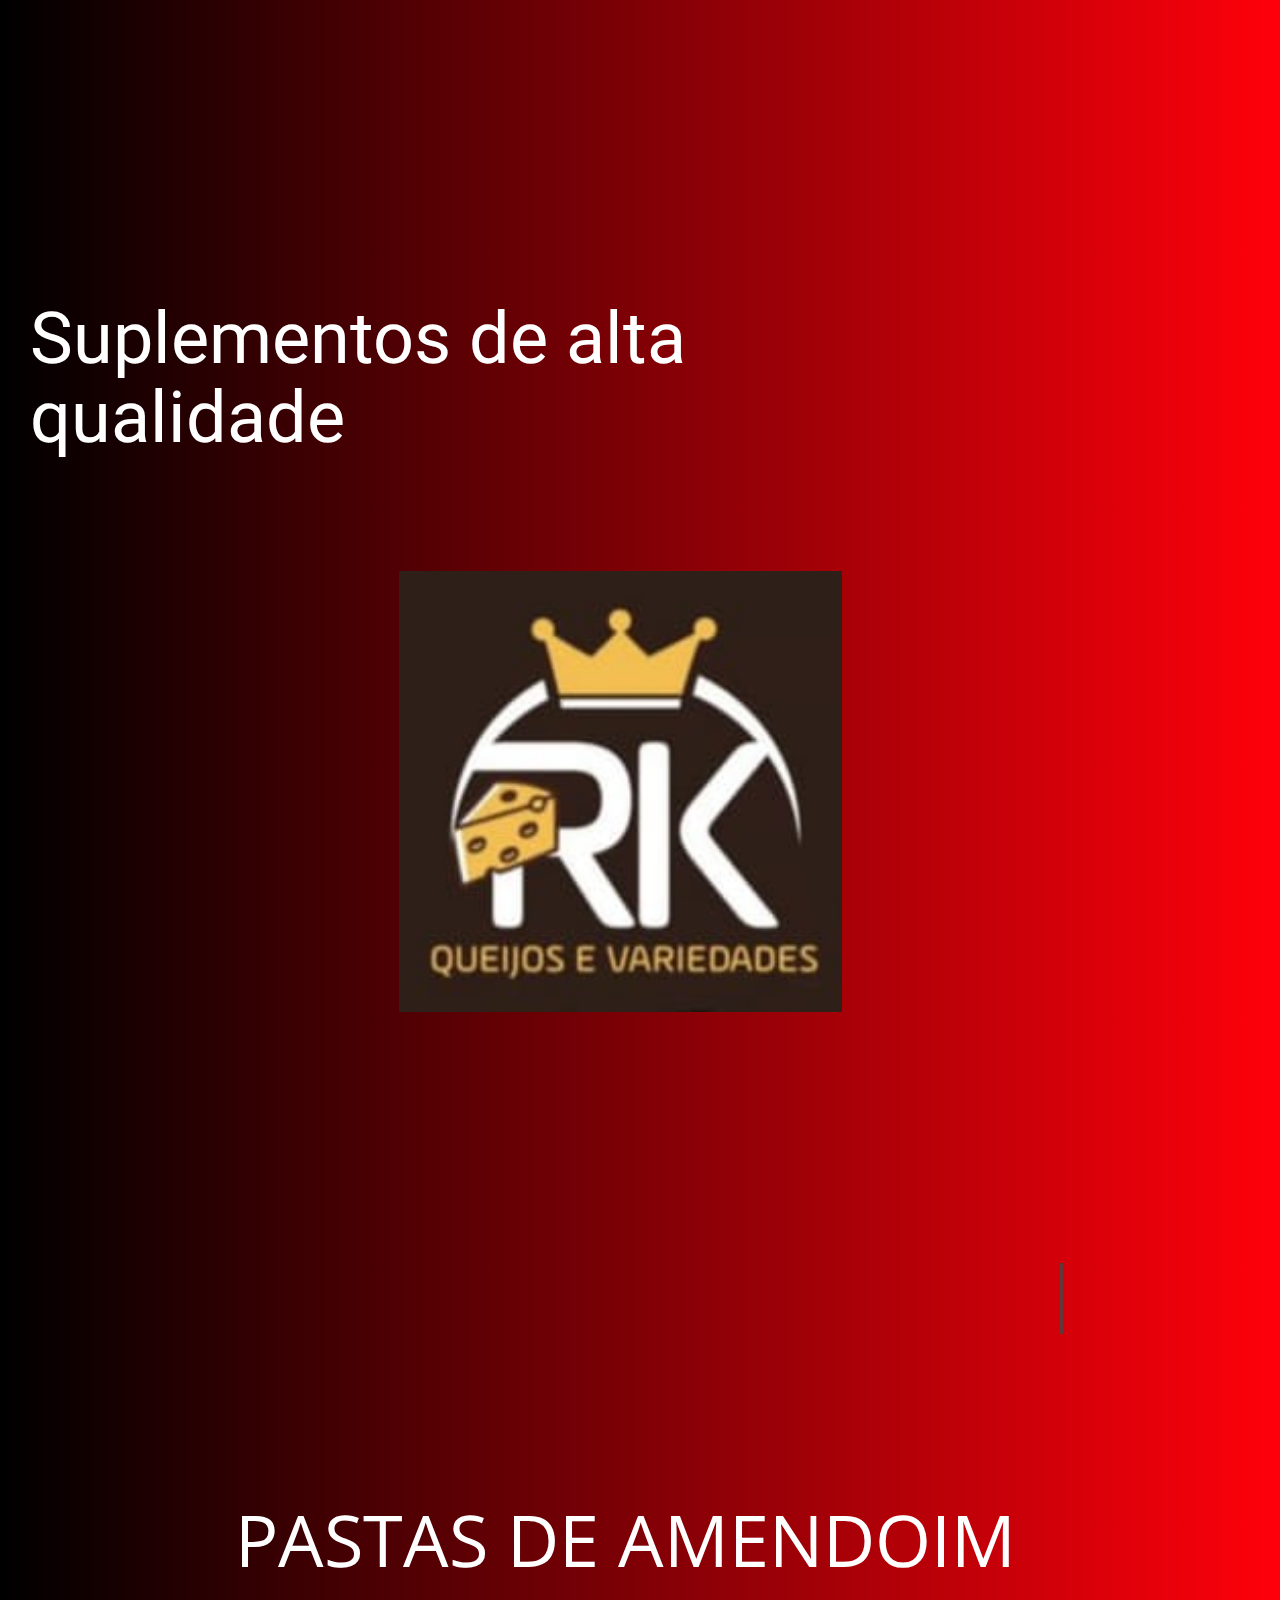
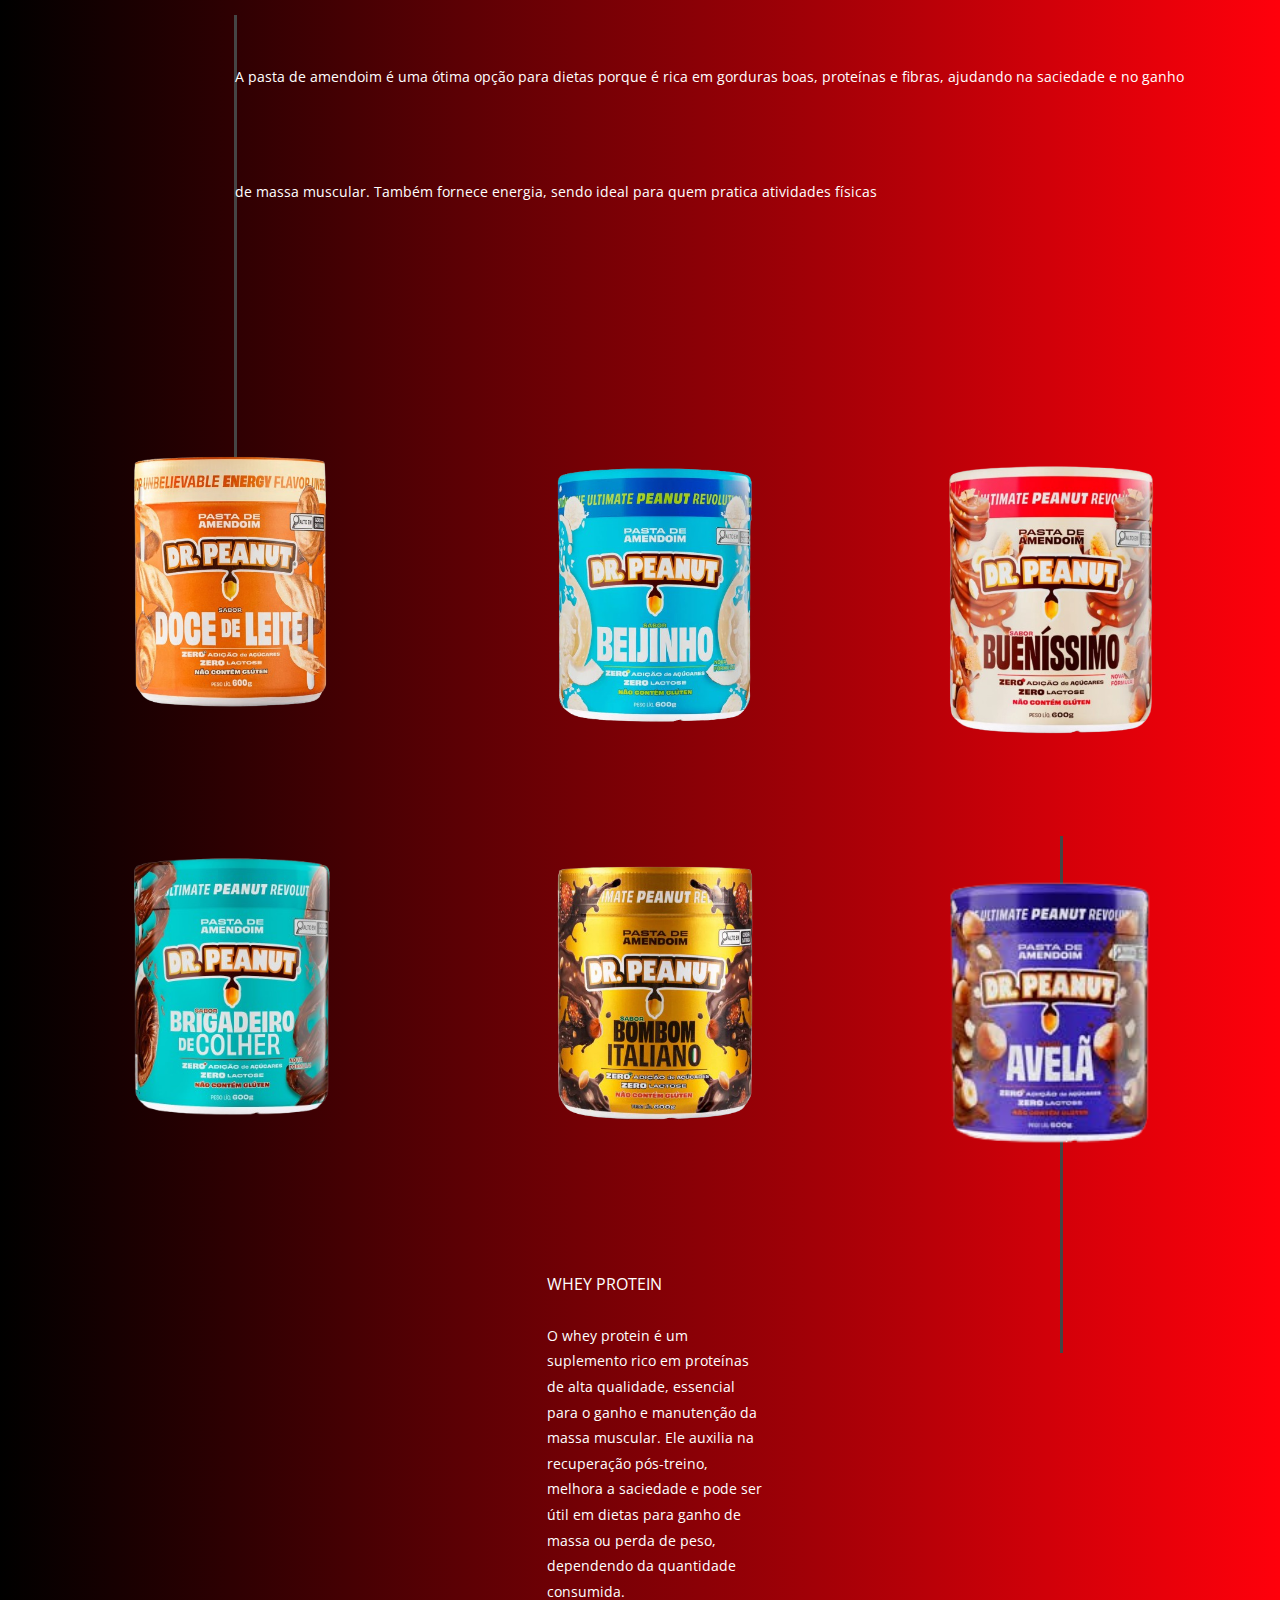
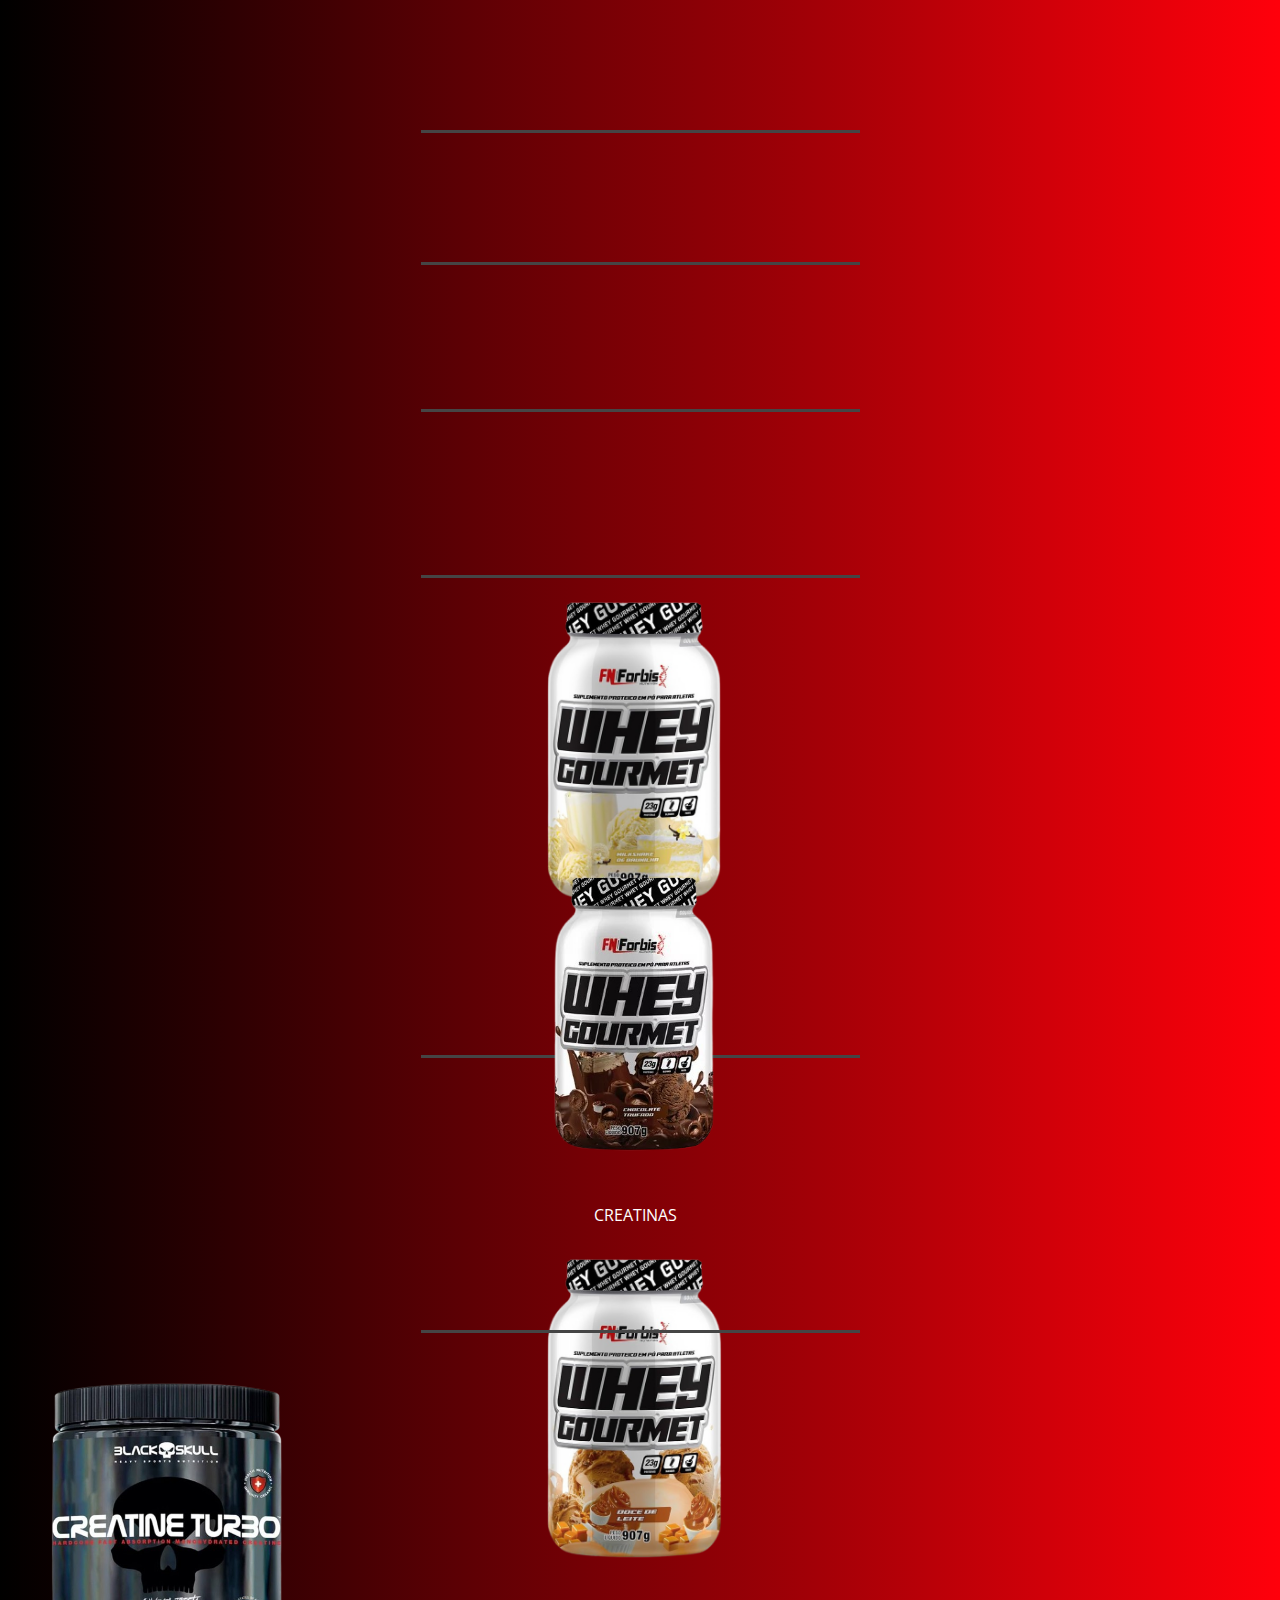
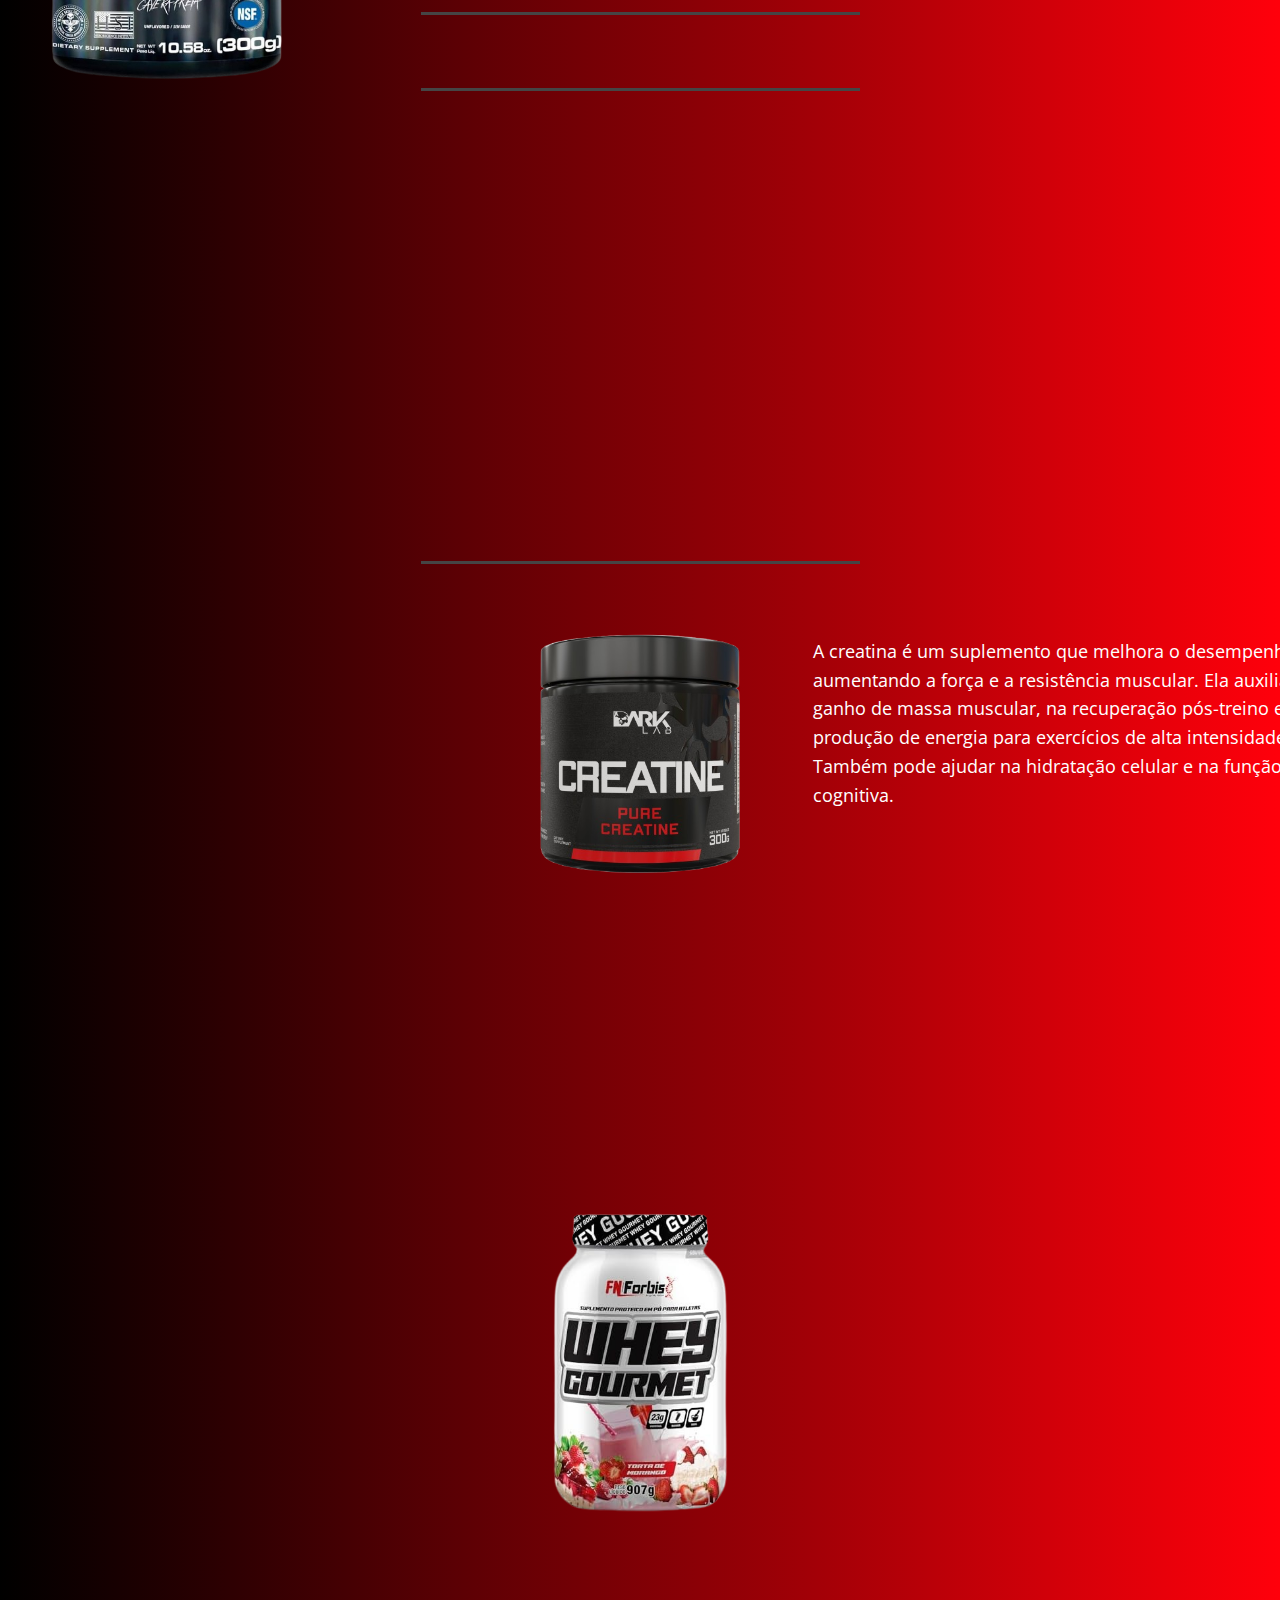
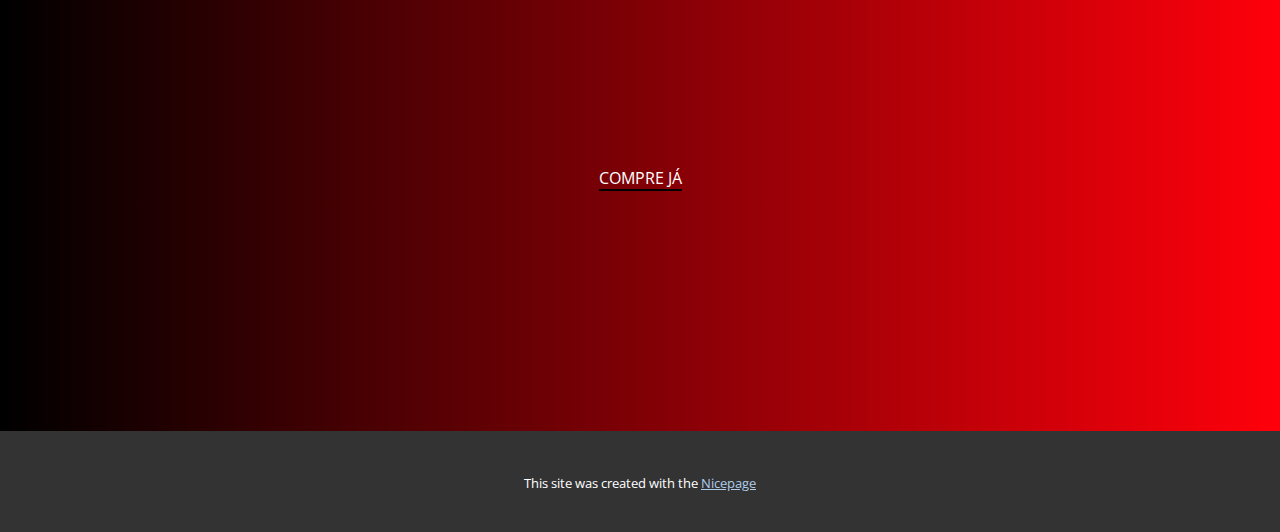
<file: index.html>
<!DOCTYPE html>
<html style="font-size: 16px;" lang="pt"><head>
    <meta name="viewport" content="width=device-width, initial-scale=1.0">
    <meta charset="utf-8">
    <meta name="keywords" content="RASPA DE TACHO, COALHO COM ERVILHA, MANTEIGA, QUEIJO MANTEIGA​, COALHO C/ CALABRESA OU CHARQUE, COALHO COM OREGANO">
    <meta name="description" content="">
    <title>Página Inicial</title>
    <link rel="stylesheet" href="nicepage.css" media="screen">
<link rel="stylesheet" href="index.css" media="screen">
    <script class="u-script" type="text/javascript" src="jquery.js" defer=""></script>
    <script class="u-script" type="text/javascript" src="nicepage.js" defer=""></script>
    <meta name="generator" content="Nicepage 7.4.4, nicepage.com">
    
    
    
    
    <link id="u-theme-google-font" rel="stylesheet" href="https://fonts.googleapis.com/css?family=Roboto:100,100i,300,300i,400,400i,500,500i,700,700i,900,900i|Open+Sans:300,300i,400,400i,500,500i,600,600i,700,700i,800,800i">
    <script type="application/ld+json">{
		"@context": "http://schema.org",
		"@type": "Organization",
		"name": ""
}</script>
    <meta name="theme-color" content="#478ac9">
    <meta property="og:title" content="Página Inicial">
    <meta property="og:type" content="website">
  <meta data-intl-tel-input-cdn-path="intlTelInput/"></head>
  <body data-home-page="Página-Inicial.html" data-home-page-title="Página Inicial" data-path-to-root="./" data-include-products="false" class="u-body u-xl-mode" data-lang="pt"><header class="u-clearfix u-gradient u-header u-header" id="header"><div class="u-clearfix u-sheet u-sheet-1"></div></header>
    <section class="u-clearfix u-gradient u-section-1" id="sec-1929">
      <div class="custom-expanded u-border-3 u-border-grey-dark-1 u-line u-line-vertical u-line-1"></div>
      <div class="custom-expanded u-border-3 u-border-grey-dark-1 u-line u-line-vertical u-line-2"></div>
      <div class="custom-expanded u-border-3 u-border-grey-dark-1 u-line u-line-vertical u-opacity u-opacity-80 u-line-3"></div>
      <div class="data-layout-selected u-clearfix u-expanded-width u-layout-wrap u-layout-wrap-1">
        <div class="u-gutter-0 u-layout">
          <div class="u-layout-row">
            <div class="u-container-style u-gradient u-layout-cell u-size-60 u-layout-cell-1">
              <div class="u-container-layout u-container-layout-1">
                <h1 class="u-align-center-xs u-text u-text-default u-text-white u-text-1">Suplementos de alta qualidade</h1>
                <img src="images/ImagemdoWhatsAppde2025-01-25s14.50.46_8ba4048e.jpg" alt="" class="custom-expanded u-image u-image-default u-image-1" data-image-width="235" data-image-height="216">
              </div>
            </div>
          </div>
        </div>
      </div>
      <p class="u-align-center-xs u-text u-text-white u-text-2">PASTAS DE AMENDOIM <br>
        <span style="font-size: 0.875rem;">A pasta de amendoim é uma ótima opção para dietas porque é rica em gorduras boas, proteínas e fibras, ajudando na saciedade e no ganho de massa muscular. Também fornece energia, sendo ideal para quem pratica atividades físicas</span>
        <br>
      </p>
      <img class="u-image u-image-contain u-image-default u-image-2" src="images/Captura_de_tela_2025-02-24_183122-removebg-preview.png" alt="" data-image-width="470" data-image-height="530">
      <img class="u-image u-image-contain u-image-default u-image-3" src="images/Captura_de_tela_2025-02-24_184231-removebg-preview.png" alt="" data-image-width="426" data-image-height="494">
      <img class="u-image u-image-contain u-image-default u-preserve-proportions u-image-4" src="images/14281-pasta-de-amendoim-sabor-buenissimo-600g-dr-peanut.1737332982-removebg-preview.png" alt="" data-image-width="500" data-image-height="500">
      <img class="u-image u-image-contain u-image-default u-preserve-proportions u-image-5" src="images/61dgruo8IGL-removebg-preview.png" alt="" data-image-width="500" data-image-height="500">
      <img class="u-image u-image-contain u-image-default u-image-6" src="images/Captura_de_tela_2025-02-24_184254-removebg-preview.png" alt="" data-image-width="468" data-image-height="493">
      <img class="u-image u-image-contain u-image-default u-preserve-proportions u-image-7" src="images/images-removebg-preview.png" alt="" data-image-width="225" data-image-height="225">
      <p class="u-align-center-xs u-text u-text-white u-text-3">WHEY PROTEIN<br>
        <br>
        <span style="font-size: 0.875rem;"></span>
        <span style="font-size: 0.875rem;">O whey protein é um suplemento rico em proteínas de alta qualidade, essencial para o ganho e manutenção da massa muscular. Ele auxilia na recuperação pós-treino, melhora a saciedade e pode ser útil em dietas para ganho de massa ou perda de peso, dependendo da quantidade consumida.<br>
        </span>
        <br>
        <br>
        <br>
        <br>
        <br>
      </p>
      <div class="u-border-3 u-border-grey-dark-1 u-line u-line-horizontal u-line-4"></div>
      <div class="u-align-left-xs u-border-3 u-border-grey-dark-1 u-line u-line-horizontal u-line-5"></div>
      <div class="u-align-left-xs u-border-3 u-border-grey-dark-1 u-line u-line-horizontal u-line-6"></div>
      <div class="u-border-3 u-border-grey-dark-1 u-line u-line-horizontal u-line-7"></div>
      <img class="u-image u-image-contain u-image-default u-image-8" src="images/produto_Foto1_13208430-removebg-preview.png" alt="" data-image-width="380" data-image-height="656">
      <div class="u-align-left-xs u-border-3 u-border-grey-dark-1 u-line u-line-horizontal u-line-8"></div>
      <img class="u-image u-image-contain u-image-default u-image-9" src="images/vb-removebg-preview.png" alt="" data-image-width="237" data-image-height="427">
      <p class="u-align-center-xs u-text u-text-white u-text-4">CREATINAS<br>
      </p>
      <img class="u-image u-image-contain u-image-default u-image-10" src="images/61Lv3aUT11L._AC_UF1000_1000_QL80_-removebg-preview.png" alt="" data-image-width="382" data-image-height="653">
      <div class="u-border-3 u-border-grey-dark-1 u-line u-line-horizontal u-line-9"></div>
      <img class="u-image u-image-contain u-image-default u-image-11" src="images/51g-u-OIgL._AC_UF1000_1000_QL80_-removebg-preview.png" alt="" data-image-width="439" data-image-height="568">
      <div class="u-border-3 u-border-grey-dark-1 u-expanded-width-xs u-line u-line-horizontal u-line-10"></div>
      <div class="u-border-3 u-border-grey-dark-1 u-expanded-width-xs u-line u-line-horizontal u-line-11"></div>
      <div class="u-border-3 u-border-grey-dark-1 u-expanded-width-xs u-line u-line-horizontal u-line-12"></div>
      <img class="u-image u-image-contain u-image-default u-preserve-proportions u-image-12" src="images/81IObjtLiML-removebg-preview.png" alt="" data-image-width="500" data-image-height="500">
      <p class="u-align-center-xs u-text u-text-default-lg u-text-default-md u-text-default-sm u-text-default-xl u-text-5">
        <span class="u-text-white"> A creatina é um suplemento que melhora o desempenho físico, aumentando a força e a resistência muscular. Ela auxilia no ganho de massa muscular, na recuperação pós-treino e na produção de energia para exercícios de alta intensidade. Também pode ajudar na hidratação celular e na função cognitiva.</span>
        <br>
        <br>
        <br>
        <br>
        <br>
        <br>
      </p>
      <img class="u-image u-image-contain u-image-default u-image-13" src="images/41mluV3sOL._AC_-removebg-preview.png" alt="" data-image-width="267" data-image-height="455">
    </section>
    <section class="u-clearfix u-gradient u-section-2" id="block-3">
      <div class="u-clearfix u-sheet u-sheet-1">
        <a href="http://wa.me/8293223236" class="u-active-none u-border-2 u-border-black u-border-no-left u-border-no-right u-border-no-top u-btn u-btn-rectangle u-button-style u-hover-none u-none u-text-body-alt-color u-btn-1">COMPRE JÁ </a>
      </div>
    </section>
    
    
    
    
    <section class="u-backlink u-clearfix u-grey-80">
      <p class="u-text">
        <span>This site was created with the </span>
        <a class="u-link" href="https://nicepage.com/" target="_blank" rel="nofollow">
          <span>Nicepage</span>
        </a>
      </p>
    </section>
  
</body></html>
</file>
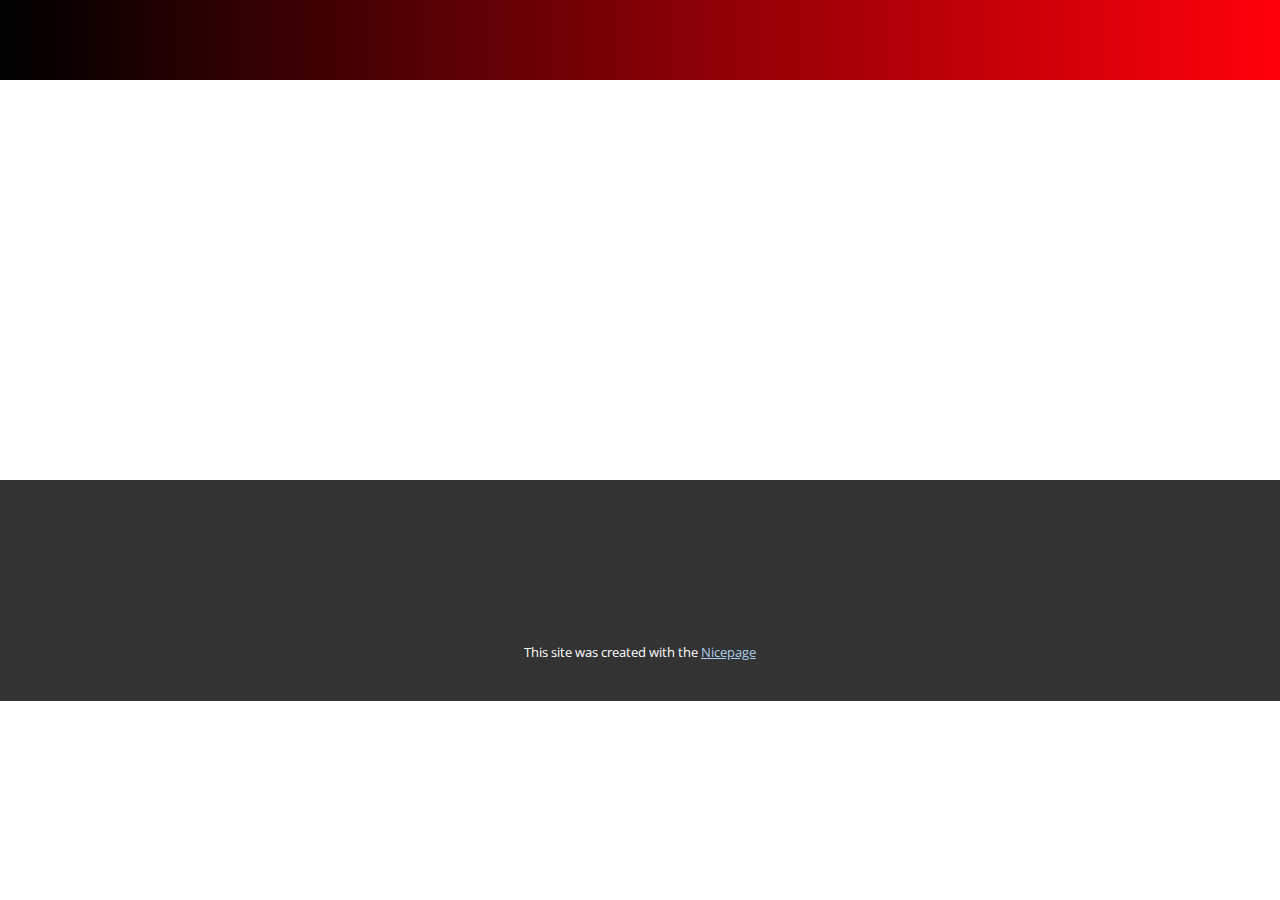
<file: Contato.html>
<!DOCTYPE html>
<html style="font-size: 16px;" lang="pt"><head>
    <meta name="viewport" content="width=device-width, initial-scale=1.0">
    <meta charset="utf-8">
    <meta name="keywords" content="">
    <meta name="description" content="">
    <title>Contato</title>
    <link rel="stylesheet" href="nicepage.css" media="screen">
<link rel="stylesheet" href="Contato.css" media="screen">
    <script class="u-script" type="text/javascript" src="jquery.js" defer=""></script>
    <script class="u-script" type="text/javascript" src="nicepage.js" defer=""></script>
    <meta name="generator" content="Nicepage 7.4.4, nicepage.com">
    
    
    
    <link id="u-theme-google-font" rel="stylesheet" href="https://fonts.googleapis.com/css?family=Roboto:100,100i,300,300i,400,400i,500,500i,700,700i,900,900i|Open+Sans:300,300i,400,400i,500,500i,600,600i,700,700i,800,800i">
    <script type="application/ld+json">{
		"@context": "http://schema.org",
		"@type": "Organization",
		"name": ""
}</script>
    <meta name="theme-color" content="#478ac9">
    <meta property="og:title" content="Contato">
    <meta property="og:type" content="website">
  <meta data-intl-tel-input-cdn-path="intlTelInput/"></head>
  <body data-path-to-root="./" data-include-products="false" class="u-body u-xl-mode" data-lang="pt"><header class="u-clearfix u-gradient u-header u-header" id="header"><div class="u-clearfix u-sheet u-sheet-1"></div></header>
    <section class="u-clearfix u-section-1" id="block-1">
      <div class="u-clearfix u-sheet u-sheet-1"></div>
    </section>
    
    
    
    <footer class="u-align-center u-clearfix u-container-align-center u-footer u-grey-80 u-footer" id="footer"><div class="u-clearfix u-sheet u-sheet-1"></div></footer>
    <section class="u-backlink u-clearfix u-grey-80">
      <p class="u-text">
        <span>This site was created with the </span>
        <a class="u-link" href="https://nicepage.com/" target="_blank" rel="nofollow">
          <span>Nicepage</span>
        </a>
      </p>
    </section>
  
</body></html>
</file>
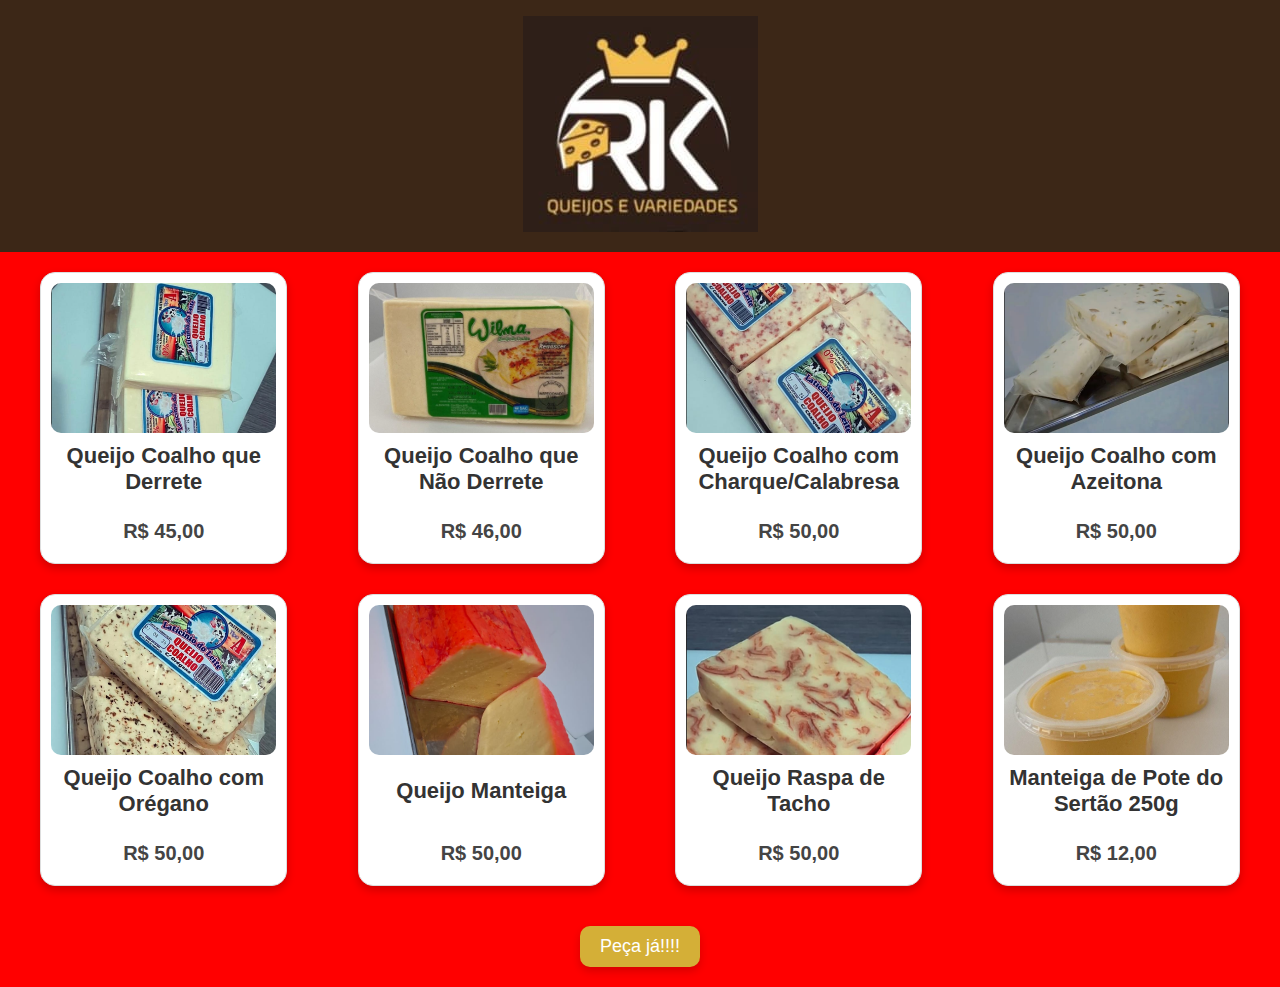
<file: quejos.html>
<!DOCTYPE html>
<html lang="en">
<head>
    <meta charset="UTF-8">
    <meta name="viewport" content="width=device-width, initial-scale=1.0">
    <title>Galeria de Produtos</title>
    <style>
        body {
            font-family: Arial, sans-serif;
            margin: 0;
            padding: 0;
            text-align: center;
            background-color: #ff0000;
            color: #ffffff;
        }
        header {
            background-color: #3c2717; 
            color: #D4AF37;
            padding: 1rem 0;
            font-family: 'Georgia', serif;
        }
        h1 {
            margin: 0;
        }
        .gallery {
            display: grid;
            grid-template-columns: repeat(4, 1fr);
            gap: 30px;
            padding: 20px;
        }
        .product {
            border: 1px solid #ddd;
            border-radius: 15px;
            background-color: white;
            box-shadow: 0 4px 10px rgba(0, 0, 0, 0.2);
            text-align: center;
            width: 100%;
            max-width: 225px;
            display: flex;
            flex-direction: column;
            justify-content: space-between;
            padding: 10px;
            margin: 0 auto;
        }
        .product img {
            border-radius: 10px;
            width: 100%;
            height: 150px; /* Define altura fixa para todas as imagens */
            object-fit: cover; /* Ajusta a imagem para caber dentro do tamanho */
        }
        .product h2 {
            font-size: 22px; /* Aumenta o tamanho da fonte */
            font-weight: bold; /* Deixa o texto mais grosso */
            color: #333; /* Tom mais escuro */
            margin: 10px 0 5px; /* Ajusta os espaços */
        }
        .product p {
            font-size: 20px; /* Aumenta o tamanho da fonte */
            font-weight: bold; /* Deixa o texto mais grosso */
            color: #444; /* Tom mais escuro */
            margin-bottom: 10px; /* Ajusta os espaços */
        }
        .cta-button {
            display: inline-block;
            margin: 20px auto;
            padding: 10px 20px;
            font-size: 18px;
            color: #ffffff;
            background-color: #D4AF37;
            border: none;
            border-radius: 10px;
            text-decoration: none;
            cursor: pointer;
            box-shadow: 0 4px 8px rgba(44, 7, 7, 0.2);
            transition: background-color 0.3s ease;
        }
        .cta-button:hover {
            background-color: #b99a30;
        }

        /* Responsividade */
        @media (max-width: 768px) {
            .gallery {
                grid-template-columns: repeat(2, 1fr);
            }
        }

        @media (max-width: 480px) {
            .gallery {
                grid-template-columns: repeat(1, 1fr);
            }
            .cta-button {
                width: 90%;
                font-size: 16px;
            }
        }
    </style>
</head>
<body>
    <header>
        <img src="imagens/Imagem do WhatsApp de 2025-01-25 à(s) 14.50.46_8ba4048e.jpg" alt="">
    </header>
    <div class="gallery">
        <div class="product">
            <img src="imagens/Captura de tela 2025-01-24 112404.png" alt="Queijo Coalho que Derrete">
            <h2>Queijo Coalho que Derrete</h2>
            <p>R$ 45,00</p>
        </div>
        <div class="product">
            <img src="imagens/Captura de tela 2025-01-24 112411.png" alt="Queijo Coalho que Não Derrete">
            <h2>Queijo Coalho que Não Derrete</h2>
            <p>R$ 46,00</p>
        </div>
        <div class="product">
            <img src="imagens/Captura de tela 2025-01-24 112349.png" alt="Queijo Coalho com Charque/calabresa">
            <h2>Queijo Coalho com Charque/Calabresa</h2>
            <p>R$ 50,00</p>
        </div>
        <div class="product">
            <img src="imagens/Captura de tela 2025-01-24 112051.png" alt="Queijo Coalho com Azeitona">
            <h2>Queijo Coalho com Azeitona</h2>
            <p>R$ 50,00</p>
        </div>
        <div class="product">
            <img src="imagens/Captura de tela 2025-01-24 112310.png" alt="Queijo Coalho com Orégano">
            <h2>Queijo Coalho com Orégano</h2>
            <p>R$ 50,00</p>
        </div>
        <div class="product">
            <img src="imagens/Captura de tela 2025-01-24 112323.png" alt="Queijo Manteiga">
            <h2>Queijo Manteiga</h2>
            <p>R$ 50,00</p>
        </div>
        <div class="product">
            <img src="imagens/Captura de tela 2025-01-24 112851.png" alt="Queijo Raspa de Tacho">
            <h2>Queijo Raspa de Tacho</h2>
            <p>R$ 50,00</p>
        </div>
        <div class="product">
            <img src="imagens/Captura de tela 2025-01-24 112257.png" alt="Manteiga de Pote do Sertão 250g">
            <h2>Manteiga de Pote do Sertão 250g</h2>
            <p>R$ 12,00</p>
        </div>
    </div>
    <a class="cta-button" href="http://wa.me/8293223236" target="_blank">Peça já!!!!</a>
</body>
</html>
</file>
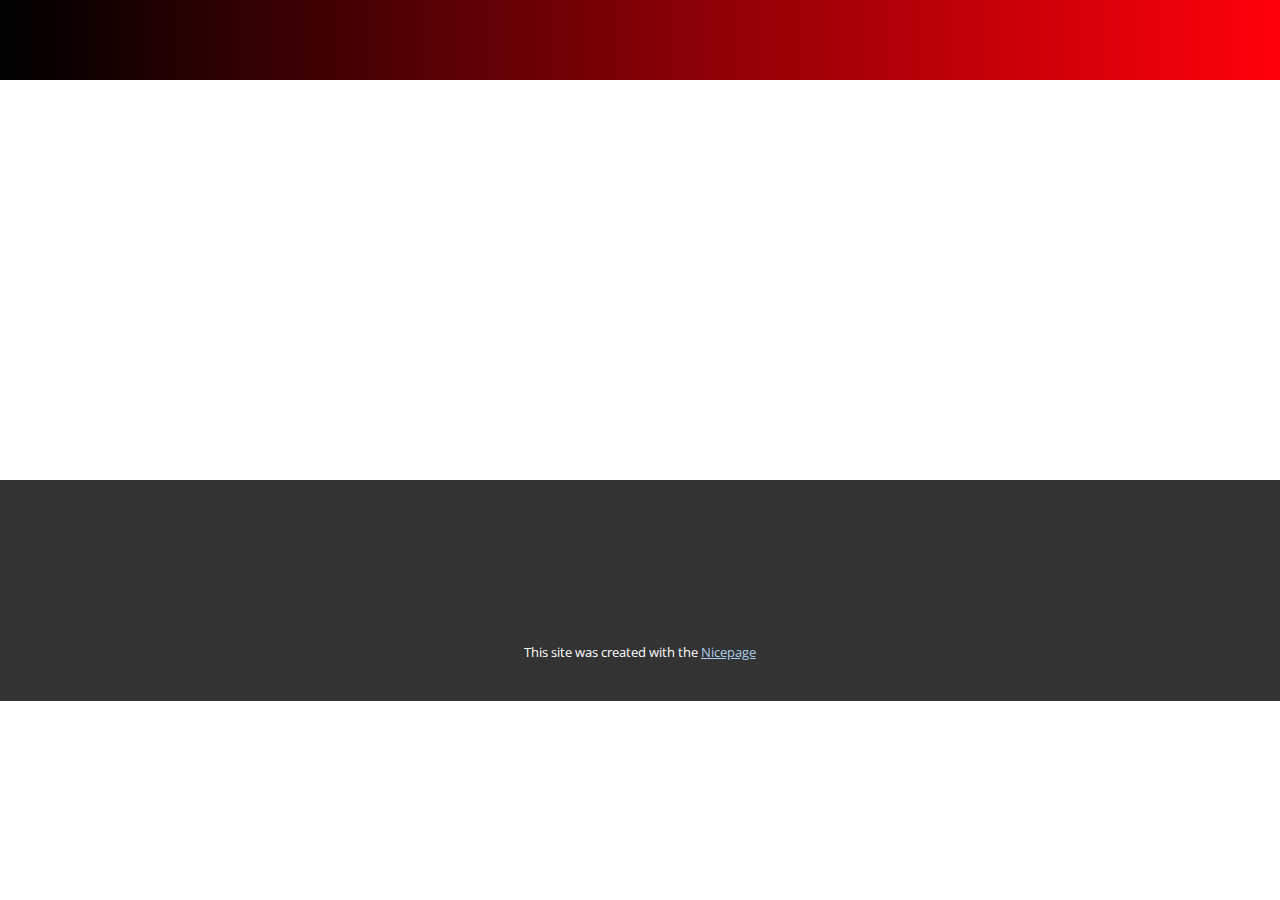
<file: Sobre.html>
<!DOCTYPE html>
<html style="font-size: 16px;" lang="pt"><head>
    <meta name="viewport" content="width=device-width, initial-scale=1.0">
    <meta charset="utf-8">
    <meta name="keywords" content="">
    <meta name="description" content="">
    <title>Sobre</title>
    <link rel="stylesheet" href="nicepage.css" media="screen">
<link rel="stylesheet" href="Sobre.css" media="screen">
    <script class="u-script" type="text/javascript" src="jquery.js" defer=""></script>
    <script class="u-script" type="text/javascript" src="nicepage.js" defer=""></script>
    <meta name="generator" content="Nicepage 7.4.4, nicepage.com">
    
    
    
    <link id="u-theme-google-font" rel="stylesheet" href="https://fonts.googleapis.com/css?family=Roboto:100,100i,300,300i,400,400i,500,500i,700,700i,900,900i|Open+Sans:300,300i,400,400i,500,500i,600,600i,700,700i,800,800i">
    <script type="application/ld+json">{
		"@context": "http://schema.org",
		"@type": "Organization",
		"name": ""
}</script>
    <meta name="theme-color" content="#478ac9">
    <meta property="og:title" content="Sobre">
    <meta property="og:type" content="website">
  <meta data-intl-tel-input-cdn-path="intlTelInput/"></head>
  <body data-path-to-root="./" data-include-products="false" class="u-body u-xl-mode" data-lang="pt"><header class="u-clearfix u-gradient u-header u-header" id="header"><div class="u-clearfix u-sheet u-sheet-1"></div></header>
    <section class="u-clearfix u-section-1" id="block-1">
      <div class="u-clearfix u-sheet u-sheet-1"></div>
    </section>
    
    
    
    <footer class="u-align-center u-clearfix u-container-align-center u-footer u-grey-80 u-footer" id="footer"><div class="u-clearfix u-sheet u-sheet-1"></div></footer>
    <section class="u-backlink u-clearfix u-grey-80">
      <p class="u-text">
        <span>This site was created with the </span>
        <a class="u-link" href="https://nicepage.com/" target="_blank" rel="nofollow">
          <span>Nicepage</span>
        </a>
      </p>
    </section>
  
</body></html>
</file>
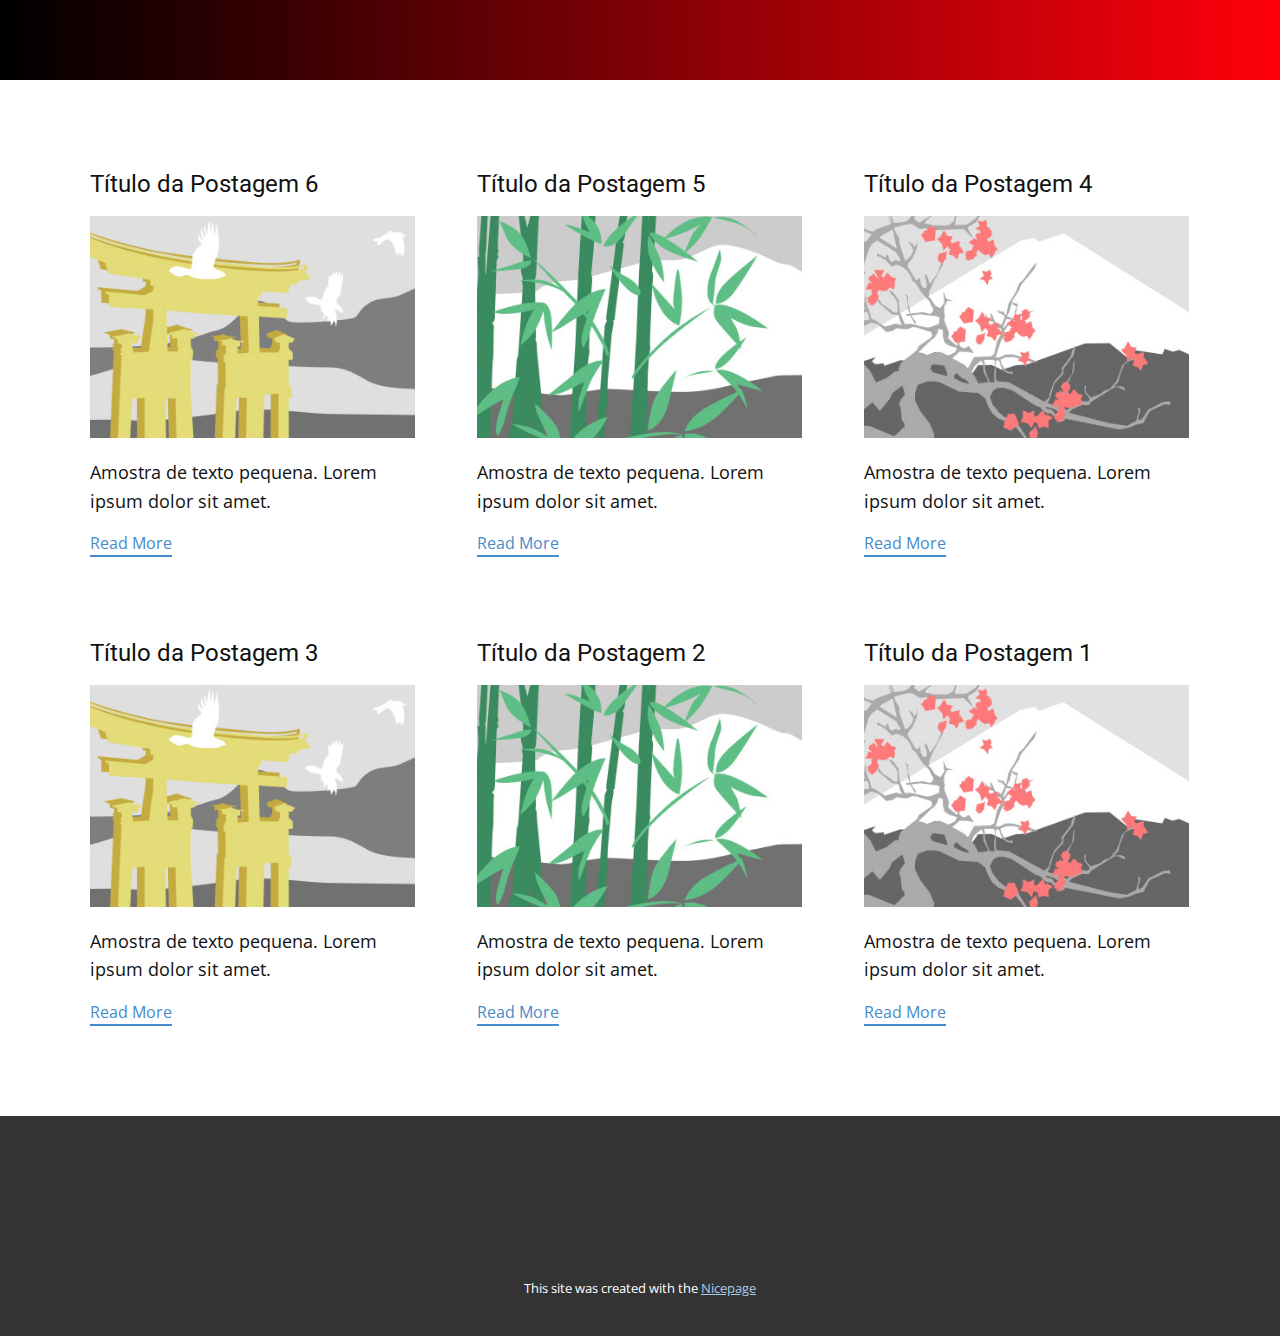
<file: blog/blog.html>
<!DOCTYPE html>
<html style="font-size: 16px;" lang="pt"><head>
    <meta name="viewport" content="width=device-width, initial-scale=1.0">
    <meta charset="utf-8">
    <meta name="keywords" content="">
    <meta name="description" content="">
    <title>Blog</title>
    <link rel="stylesheet" href="../nicepage.css" media="screen">
<link rel="stylesheet" href="../Blog-Template.css" media="screen">
    <script class="u-script" type="text/javascript" src="../jquery.js" defer=""></script>
    <script class="u-script" type="text/javascript" src="../nicepage.js" defer=""></script>
    <meta name="generator" content="Nicepage 7.4.4, nicepage.com">
    
    
    
    <link id="u-theme-google-font" rel="stylesheet" href="https://fonts.googleapis.com/css?family=Roboto:100,100i,300,300i,400,400i,500,500i,700,700i,900,900i|Open+Sans:300,300i,400,400i,500,500i,600,600i,700,700i,800,800i">
    <script type="application/ld+json">{
		"@context": "http://schema.org",
		"@type": "Organization",
		"name": ""
}</script>
    <meta name="theme-color" content="#478ac9">
  <meta data-intl-tel-input-cdn-path="intlTelInput/"></head>
  <body data-path-to-root="../" data-include-products="false" class="u-body u-xl-mode" data-lang="pt"><header class="u-clearfix u-gradient u-header u-header" id="header"><div class="u-clearfix u-sheet u-sheet-1"></div></header>
    <section class="u-clearfix u-section-1" id="block-1">
      <div class="u-clearfix u-sheet u-valign-middle u-sheet-1"><!--blog--><!--blog_options_json--><!--{"type":"Recent","source":"","tags":"","count":""}--><!--/blog_options_json-->
        <div class="u-blog u-expanded-width u-repeater u-repeater-1" data-blog-id="blog-1"><!--blog_post-->
          <div class="u-blog-post u-container-style u-repeater-item u-white u-repeater-item-1">
            <div class="u-container-layout u-similar-container u-valign-top u-container-layout-1"><!--blog_post_header-->
              <h4 class="u-blog-control u-text u-text-1">
                <a class="u-post-header-link" href="../blog/post-5.html">Título da Postagem 6</a>
              </h4><!--/blog_post_header--><!--blog_post_image-->
              <a class="u-post-header-link" href="../blog/post-5.html"><img alt="" class="u-blog-control u-expanded-width u-image u-image-default u-image-1" src="../images/8ad73f3c.jpeg"></a><!--/blog_post_image--><!--blog_post_content-->
              <div class="u-blog-control u-post-content u-text u-text-2 fr-view">Amostra de texto pequena. Lorem ipsum dolor sit amet.</div><!--/blog_post_content--><!--blog_post_readmore-->
              <a href="../blog/post-5.html" class="u-blog-control u-border-2 u-border-palette-1-base u-btn u-btn-rectangle u-button-style u-none u-btn-1"><!--blog_post_readmore_content--><!--options_json--><!--{"content":"Read More","defaultValue":"Ler Mais"}--><!--/options_json-->Read More<!--/blog_post_readmore_content--></a><!--/blog_post_readmore-->
            </div>
          </div><div class="u-blog-post u-container-style u-repeater-item u-video-cover u-white">
            <div class="u-container-layout u-similar-container u-valign-top u-container-layout-2"><!--blog_post_header-->
              <h4 class="u-blog-control u-text u-text-3">
                <a class="u-post-header-link" href="../blog/post-4.html">Título da Postagem 5</a>
              </h4><!--/blog_post_header--><!--blog_post_image-->
              <a class="u-post-header-link" href="../blog/post-4.html"><img alt="" class="u-blog-control u-expanded-width u-image u-image-default u-image-2" src="../images/68f64b9d.jpeg"></a><!--/blog_post_image--><!--blog_post_content-->
              <div class="u-blog-control u-post-content u-text u-text-4 fr-view">Amostra de texto pequena. Lorem ipsum dolor sit amet.</div><!--/blog_post_content--><!--blog_post_readmore-->
              <a href="../blog/post-4.html" class="u-blog-control u-border-2 u-border-palette-1-base u-btn u-btn-rectangle u-button-style u-none u-btn-2"><!--blog_post_readmore_content--><!--options_json--><!--{"content":"Read More","defaultValue":"Ler Mais"}--><!--/options_json-->Read More<!--/blog_post_readmore_content--></a><!--/blog_post_readmore-->
            </div>
          </div><div class="u-blog-post u-container-style u-repeater-item u-video-cover u-white">
            <div class="u-container-layout u-similar-container u-valign-top u-container-layout-3"><!--blog_post_header-->
              <h4 class="u-blog-control u-text u-text-5">
                <a class="u-post-header-link" href="../blog/post-3.html">Título da Postagem 4</a>
              </h4><!--/blog_post_header--><!--blog_post_image-->
              <a class="u-post-header-link" href="../blog/post-3.html"><img alt="" class="u-blog-control u-expanded-width u-image u-image-default u-image-3" src="../images/0fd3416c.jpeg"></a><!--/blog_post_image--><!--blog_post_content-->
              <div class="u-blog-control u-post-content u-text u-text-6 fr-view">Amostra de texto pequena. Lorem ipsum dolor sit amet.</div><!--/blog_post_content--><!--blog_post_readmore-->
              <a href="../blog/post-3.html" class="u-blog-control u-border-2 u-border-palette-1-base u-btn u-btn-rectangle u-button-style u-none u-btn-3"><!--blog_post_readmore_content--><!--options_json--><!--{"content":"Read More","defaultValue":"Ler Mais"}--><!--/options_json-->Read More<!--/blog_post_readmore_content--></a><!--/blog_post_readmore-->
            </div>
          </div><div class="u-blog-post u-container-style u-repeater-item u-white u-repeater-item-1">
            <div class="u-container-layout u-similar-container u-valign-top u-container-layout-1"><!--blog_post_header-->
              <h4 class="u-blog-control u-text u-text-1">
                <a class="u-post-header-link" href="../blog/post-2.html">Título da Postagem 3</a>
              </h4><!--/blog_post_header--><!--blog_post_image-->
              <a class="u-post-header-link" href="../blog/post-2.html"><img alt="" class="u-blog-control u-expanded-width u-image u-image-default u-image-1" src="../images/8ad73f3c.jpeg"></a><!--/blog_post_image--><!--blog_post_content-->
              <div class="u-blog-control u-post-content u-text u-text-2 fr-view">Amostra de texto pequena. Lorem ipsum dolor sit amet.</div><!--/blog_post_content--><!--blog_post_readmore-->
              <a href="../blog/post-2.html" class="u-blog-control u-border-2 u-border-palette-1-base u-btn u-btn-rectangle u-button-style u-none u-btn-1"><!--blog_post_readmore_content--><!--options_json--><!--{"content":"Read More","defaultValue":"Ler Mais"}--><!--/options_json-->Read More<!--/blog_post_readmore_content--></a><!--/blog_post_readmore-->
            </div>
          </div><div class="u-blog-post u-container-style u-repeater-item u-video-cover u-white">
            <div class="u-container-layout u-similar-container u-valign-top u-container-layout-2"><!--blog_post_header-->
              <h4 class="u-blog-control u-text u-text-3">
                <a class="u-post-header-link" href="../blog/post-1.html">Título da Postagem 2</a>
              </h4><!--/blog_post_header--><!--blog_post_image-->
              <a class="u-post-header-link" href="../blog/post-1.html"><img alt="" class="u-blog-control u-expanded-width u-image u-image-default u-image-2" src="../images/68f64b9d.jpeg"></a><!--/blog_post_image--><!--blog_post_content-->
              <div class="u-blog-control u-post-content u-text u-text-4 fr-view">Amostra de texto pequena. Lorem ipsum dolor sit amet.</div><!--/blog_post_content--><!--blog_post_readmore-->
              <a href="../blog/post-1.html" class="u-blog-control u-border-2 u-border-palette-1-base u-btn u-btn-rectangle u-button-style u-none u-btn-2"><!--blog_post_readmore_content--><!--options_json--><!--{"content":"Read More","defaultValue":"Ler Mais"}--><!--/options_json-->Read More<!--/blog_post_readmore_content--></a><!--/blog_post_readmore-->
            </div>
          </div><div class="u-blog-post u-container-style u-repeater-item u-video-cover u-white">
            <div class="u-container-layout u-similar-container u-valign-top u-container-layout-3"><!--blog_post_header-->
              <h4 class="u-blog-control u-text u-text-5">
                <a class="u-post-header-link" href="../blog/post.html">Título da Postagem 1</a>
              </h4><!--/blog_post_header--><!--blog_post_image-->
              <a class="u-post-header-link" href="../blog/post.html"><img alt="" class="u-blog-control u-expanded-width u-image u-image-default u-image-3" src="../images/0fd3416c.jpeg"></a><!--/blog_post_image--><!--blog_post_content-->
              <div class="u-blog-control u-post-content u-text u-text-6 fr-view">Amostra de texto pequena. Lorem ipsum dolor sit amet.</div><!--/blog_post_content--><!--blog_post_readmore-->
              <a href="../blog/post.html" class="u-blog-control u-border-2 u-border-palette-1-base u-btn u-btn-rectangle u-button-style u-none u-btn-3"><!--blog_post_readmore_content--><!--options_json--><!--{"content":"Read More","defaultValue":"Ler Mais"}--><!--/options_json-->Read More<!--/blog_post_readmore_content--></a><!--/blog_post_readmore-->
            </div>
          </div><!--/blog_post--><!--blog_post-->
          <!--/blog_post--><!--blog_post-->
          <!--/blog_post-->
        </div><!--/blog-->
      </div>
    </section>
    
    
    
    <footer class="u-align-center u-clearfix u-container-align-center u-footer u-grey-80 u-footer" id="footer"><div class="u-clearfix u-sheet u-sheet-1"></div></footer>
    <section class="u-backlink u-clearfix u-grey-80">
      <p class="u-text">
        <span>This site was created with the </span>
        <a class="u-link" href="https://nicepage.com/" target="_blank" rel="nofollow">
          <span>Nicepage</span>
        </a>
      </p>
    </section>
  
</body></html>
</file>
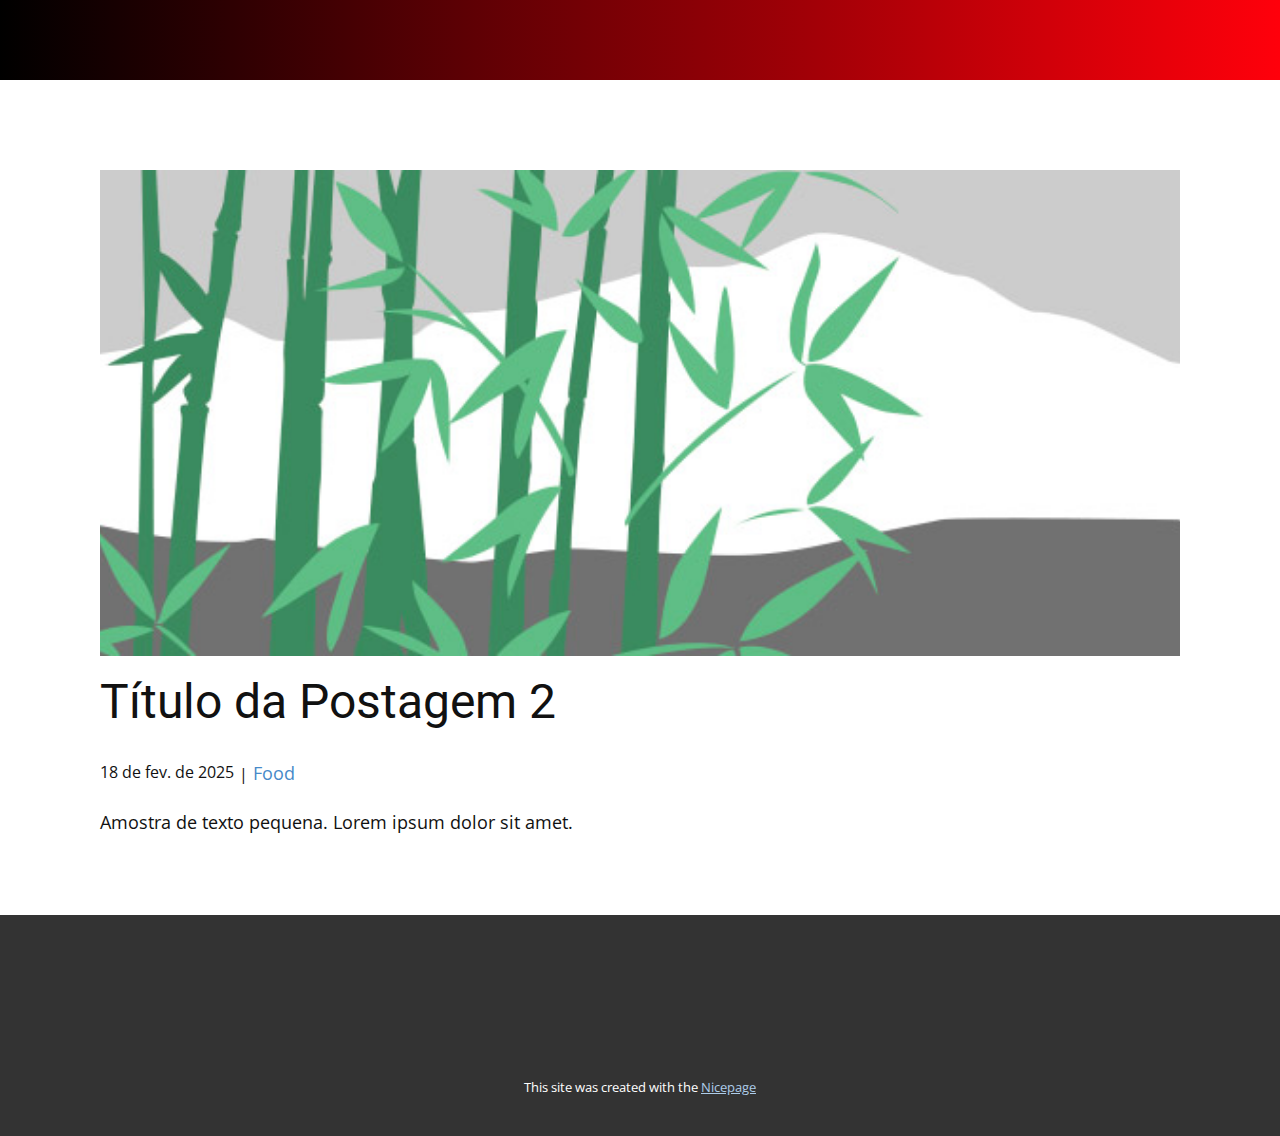
<file: blog/post-1.html>
<!DOCTYPE html>
<html style="font-size: 16px;" lang="pt"><head>
    <meta name="viewport" content="width=device-width, initial-scale=1.0">
    <meta charset="utf-8">
    <meta name="keywords" content="Título da Postagem 1">
    <meta name="description" content="">
    <title>Título da Postagem 2</title>
    <link rel="stylesheet" href="../nicepage.css" media="screen">
<link rel="stylesheet" href="../Post-Template.css" media="screen">
    <script class="u-script" type="text/javascript" src="../jquery.js" defer=""></script>
    <script class="u-script" type="text/javascript" src="../nicepage.js" defer=""></script>
    <meta name="generator" content="Nicepage 7.4.4, nicepage.com">
    
    
    
    <link id="u-theme-google-font" rel="stylesheet" href="https://fonts.googleapis.com/css?family=Roboto:100,100i,300,300i,400,400i,500,500i,700,700i,900,900i|Open+Sans:300,300i,400,400i,500,500i,600,600i,700,700i,800,800i">
    <script type="application/ld+json">{
		"@context": "http://schema.org",
		"@type": "Organization",
		"name": ""
}</script>
    <meta name="theme-color" content="#478ac9">
  <meta data-intl-tel-input-cdn-path="intlTelInput/"></head>
  <body data-path-to-root="./" data-include-products="false" class="u-body u-xl-mode" data-lang="pt"><header class="u-clearfix u-gradient u-header u-header" id="header"><div class="u-clearfix u-sheet u-sheet-1"></div></header>
    <section class="u-align-center u-clearfix u-section-1" id="block-1">
      <div class="u-clearfix u-sheet u-valign-middle-md u-valign-middle-sm u-valign-middle-xs u-sheet-1"><!--post_details--><!--post_details_options_json--><!--{"source":""}--><!--/post_details_options_json--><!--blog_post-->
        <div class="u-container-style u-expanded-width u-post-details u-post-details-1">
          <div class="u-container-layout u-valign-middle u-container-layout-1"><!--blog_post_image-->
            <img alt="" class="u-blog-control u-expanded-width u-image u-image-default u-image-1" src="../images/68f64b9d.jpeg"><!--/blog_post_image--><!--blog_post_header-->
            <h2 class="u-blog-control u-text u-text-1">Título da Postagem 2</h2><!--/blog_post_header--><!--blog_post_metadata-->
            <div class="u-blog-control u-metadata u-metadata-1"><!--blog_post_metadata_date-->
              <span class="u-meta-date u-meta-icon">18 de fev. de 2025</span><!--/blog_post_metadata_date--><!--blog_post_metadata_category-->
              <span class="u-meta-category u-meta-icon"><a href="../blog/blog.html#/blog-1///1">Food</a></span><!--/blog_post_metadata_category--><!--blog_post_metadata_comments-->
              <!--/blog_post_metadata_comments-->
            </div><!--/blog_post_metadata--><!--blog_post_content-->
            <div class="u-align-justify u-blog-control u-post-content u-text u-text-2 fr-view">
  <p>Amostra de texto pequena. Lorem ipsum dolor sit amet.</p>
  </div><!--/blog_post_content-->
          </div>
        </div><!--/blog_post--><!--/post_details-->
      </div>
    </section>
    
    
    
    <footer class="u-align-center u-clearfix u-container-align-center u-footer u-grey-80 u-footer" id="footer"><div class="u-clearfix u-sheet u-sheet-1"></div></footer>
    <section class="u-backlink u-clearfix u-grey-80">
      <p class="u-text">
        <span>This site was created with the </span>
        <a class="u-link" href="https://nicepage.com/" target="_blank" rel="nofollow">
          <span>Nicepage</span>
        </a>
      </p>
    </section>
  
</body></html>
</file>
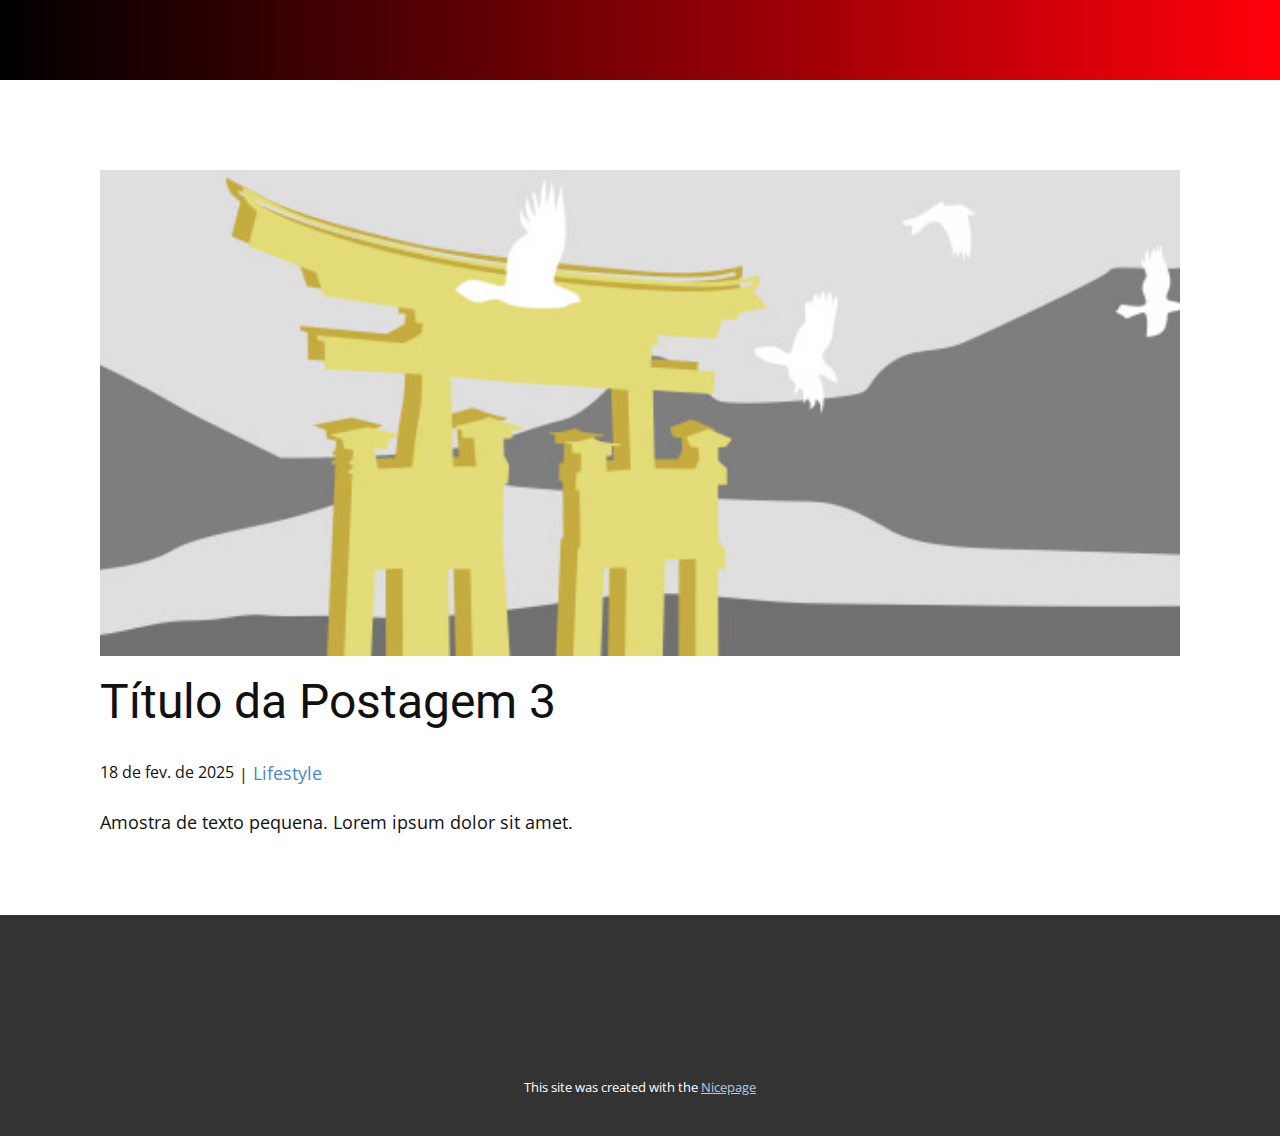
<file: blog/post-2.html>
<!DOCTYPE html>
<html style="font-size: 16px;" lang="pt"><head>
    <meta name="viewport" content="width=device-width, initial-scale=1.0">
    <meta charset="utf-8">
    <meta name="keywords" content="Título da Postagem 1">
    <meta name="description" content="">
    <title>Título da Postagem 3</title>
    <link rel="stylesheet" href="../nicepage.css" media="screen">
<link rel="stylesheet" href="../Post-Template.css" media="screen">
    <script class="u-script" type="text/javascript" src="../jquery.js" defer=""></script>
    <script class="u-script" type="text/javascript" src="../nicepage.js" defer=""></script>
    <meta name="generator" content="Nicepage 7.4.4, nicepage.com">
    
    
    
    <link id="u-theme-google-font" rel="stylesheet" href="https://fonts.googleapis.com/css?family=Roboto:100,100i,300,300i,400,400i,500,500i,700,700i,900,900i|Open+Sans:300,300i,400,400i,500,500i,600,600i,700,700i,800,800i">
    <script type="application/ld+json">{
		"@context": "http://schema.org",
		"@type": "Organization",
		"name": ""
}</script>
    <meta name="theme-color" content="#478ac9">
  <meta data-intl-tel-input-cdn-path="intlTelInput/"></head>
  <body data-path-to-root="./" data-include-products="false" class="u-body u-xl-mode" data-lang="pt"><header class="u-clearfix u-gradient u-header u-header" id="header"><div class="u-clearfix u-sheet u-sheet-1"></div></header>
    <section class="u-align-center u-clearfix u-section-1" id="block-1">
      <div class="u-clearfix u-sheet u-valign-middle-md u-valign-middle-sm u-valign-middle-xs u-sheet-1"><!--post_details--><!--post_details_options_json--><!--{"source":""}--><!--/post_details_options_json--><!--blog_post-->
        <div class="u-container-style u-expanded-width u-post-details u-post-details-1">
          <div class="u-container-layout u-valign-middle u-container-layout-1"><!--blog_post_image-->
            <img alt="" class="u-blog-control u-expanded-width u-image u-image-default u-image-1" src="../images/8ad73f3c.jpeg"><!--/blog_post_image--><!--blog_post_header-->
            <h2 class="u-blog-control u-text u-text-1">Título da Postagem 3</h2><!--/blog_post_header--><!--blog_post_metadata-->
            <div class="u-blog-control u-metadata u-metadata-1"><!--blog_post_metadata_date-->
              <span class="u-meta-date u-meta-icon">18 de fev. de 2025</span><!--/blog_post_metadata_date--><!--blog_post_metadata_category-->
              <span class="u-meta-category u-meta-icon"><a href="../blog/blog.html#/blog-1///3">Lifestyle</a></span><!--/blog_post_metadata_category--><!--blog_post_metadata_comments-->
              <!--/blog_post_metadata_comments-->
            </div><!--/blog_post_metadata--><!--blog_post_content-->
            <div class="u-align-justify u-blog-control u-post-content u-text u-text-2 fr-view">
  <p>Amostra de texto pequena. Lorem ipsum dolor sit amet.</p>
  </div><!--/blog_post_content-->
          </div>
        </div><!--/blog_post--><!--/post_details-->
      </div>
    </section>
    
    
    
    <footer class="u-align-center u-clearfix u-container-align-center u-footer u-grey-80 u-footer" id="footer"><div class="u-clearfix u-sheet u-sheet-1"></div></footer>
    <section class="u-backlink u-clearfix u-grey-80">
      <p class="u-text">
        <span>This site was created with the </span>
        <a class="u-link" href="https://nicepage.com/" target="_blank" rel="nofollow">
          <span>Nicepage</span>
        </a>
      </p>
    </section>
  
</body></html>
</file>
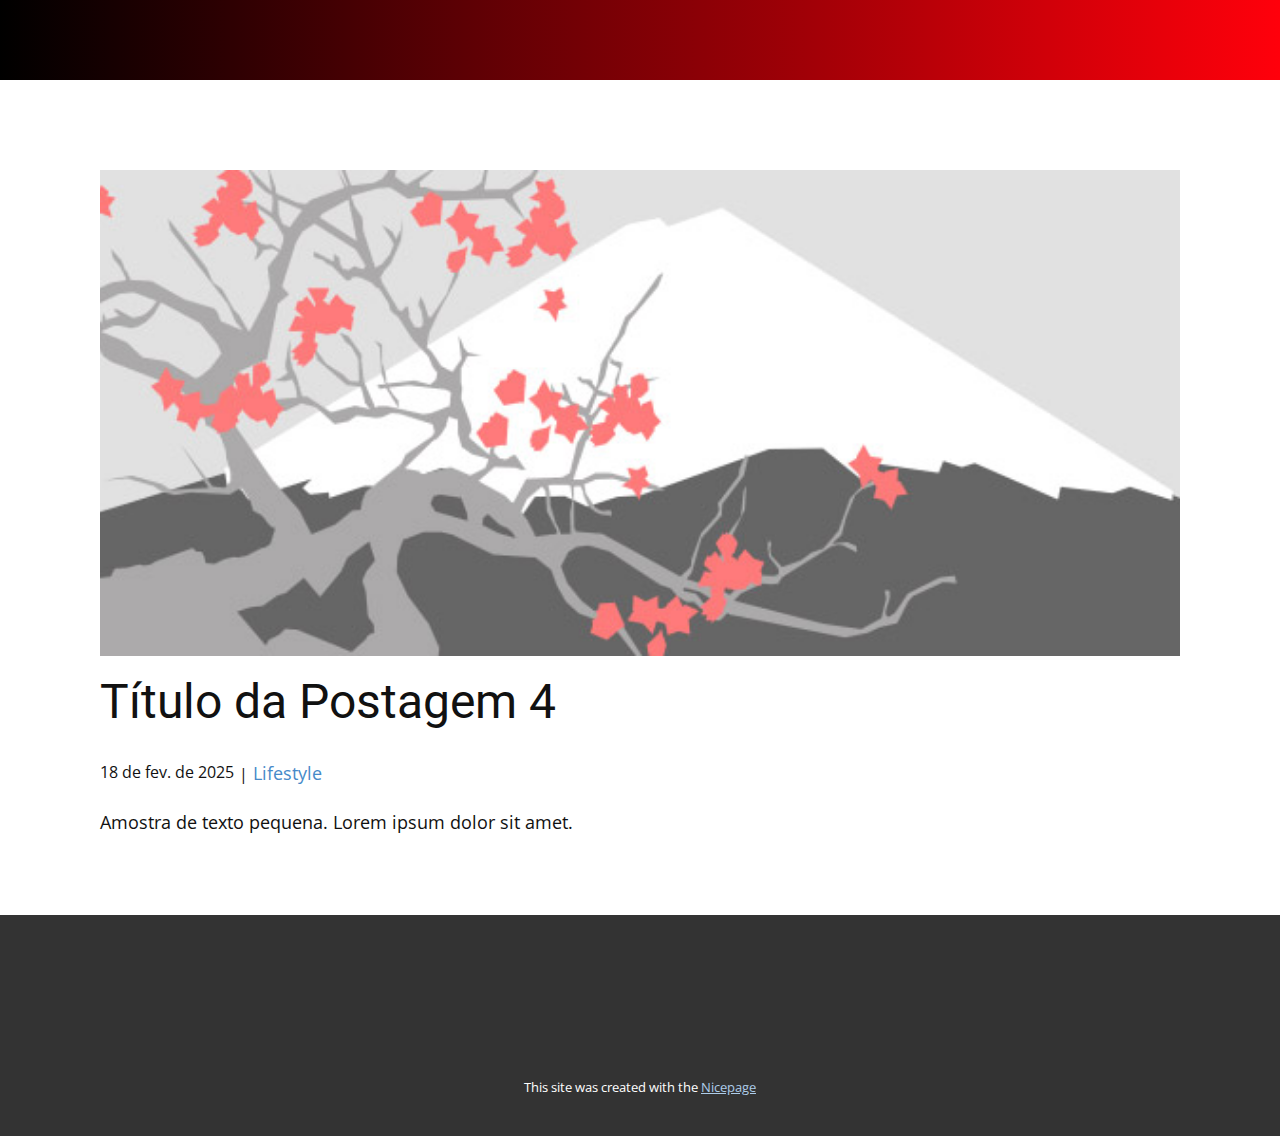
<file: blog/post-3.html>
<!DOCTYPE html>
<html style="font-size: 16px;" lang="pt"><head>
    <meta name="viewport" content="width=device-width, initial-scale=1.0">
    <meta charset="utf-8">
    <meta name="keywords" content="Título da Postagem 1">
    <meta name="description" content="">
    <title>Título da Postagem 4</title>
    <link rel="stylesheet" href="../nicepage.css" media="screen">
<link rel="stylesheet" href="../Post-Template.css" media="screen">
    <script class="u-script" type="text/javascript" src="../jquery.js" defer=""></script>
    <script class="u-script" type="text/javascript" src="../nicepage.js" defer=""></script>
    <meta name="generator" content="Nicepage 7.4.4, nicepage.com">
    
    
    
    <link id="u-theme-google-font" rel="stylesheet" href="https://fonts.googleapis.com/css?family=Roboto:100,100i,300,300i,400,400i,500,500i,700,700i,900,900i|Open+Sans:300,300i,400,400i,500,500i,600,600i,700,700i,800,800i">
    <script type="application/ld+json">{
		"@context": "http://schema.org",
		"@type": "Organization",
		"name": ""
}</script>
    <meta name="theme-color" content="#478ac9">
  <meta data-intl-tel-input-cdn-path="intlTelInput/"></head>
  <body data-path-to-root="./" data-include-products="false" class="u-body u-xl-mode" data-lang="pt"><header class="u-clearfix u-gradient u-header u-header" id="header"><div class="u-clearfix u-sheet u-sheet-1"></div></header>
    <section class="u-align-center u-clearfix u-section-1" id="block-1">
      <div class="u-clearfix u-sheet u-valign-middle-md u-valign-middle-sm u-valign-middle-xs u-sheet-1"><!--post_details--><!--post_details_options_json--><!--{"source":""}--><!--/post_details_options_json--><!--blog_post-->
        <div class="u-container-style u-expanded-width u-post-details u-post-details-1">
          <div class="u-container-layout u-valign-middle u-container-layout-1"><!--blog_post_image-->
            <img alt="" class="u-blog-control u-expanded-width u-image u-image-default u-image-1" src="../images/0fd3416c.jpeg"><!--/blog_post_image--><!--blog_post_header-->
            <h2 class="u-blog-control u-text u-text-1">Título da Postagem 4</h2><!--/blog_post_header--><!--blog_post_metadata-->
            <div class="u-blog-control u-metadata u-metadata-1"><!--blog_post_metadata_date-->
              <span class="u-meta-date u-meta-icon">18 de fev. de 2025</span><!--/blog_post_metadata_date--><!--blog_post_metadata_category-->
              <span class="u-meta-category u-meta-icon"><a href="../blog/blog.html#/blog-1///3">Lifestyle</a></span><!--/blog_post_metadata_category--><!--blog_post_metadata_comments-->
              <!--/blog_post_metadata_comments-->
            </div><!--/blog_post_metadata--><!--blog_post_content-->
            <div class="u-align-justify u-blog-control u-post-content u-text u-text-2 fr-view">
  <p>Amostra de texto pequena. Lorem ipsum dolor sit amet.</p>
  </div><!--/blog_post_content-->
          </div>
        </div><!--/blog_post--><!--/post_details-->
      </div>
    </section>
    
    
    
    <footer class="u-align-center u-clearfix u-container-align-center u-footer u-grey-80 u-footer" id="footer"><div class="u-clearfix u-sheet u-sheet-1"></div></footer>
    <section class="u-backlink u-clearfix u-grey-80">
      <p class="u-text">
        <span>This site was created with the </span>
        <a class="u-link" href="https://nicepage.com/" target="_blank" rel="nofollow">
          <span>Nicepage</span>
        </a>
      </p>
    </section>
  
</body></html>
</file>
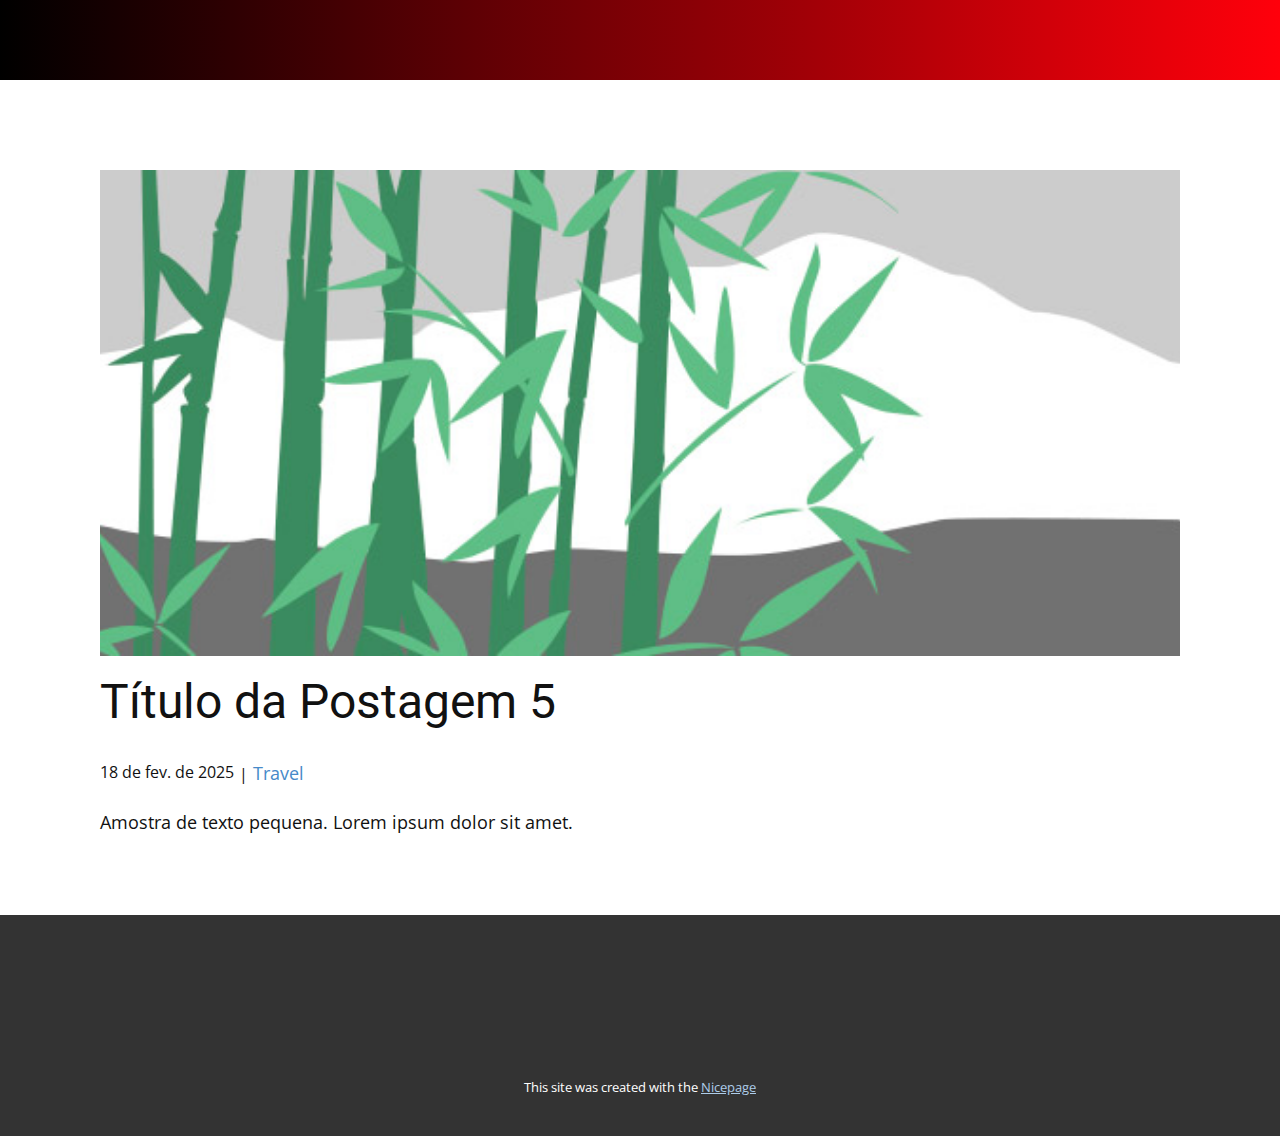
<file: blog/post-4.html>
<!DOCTYPE html>
<html style="font-size: 16px;" lang="pt"><head>
    <meta name="viewport" content="width=device-width, initial-scale=1.0">
    <meta charset="utf-8">
    <meta name="keywords" content="Título da Postagem 1">
    <meta name="description" content="">
    <title>Título da Postagem 5</title>
    <link rel="stylesheet" href="../nicepage.css" media="screen">
<link rel="stylesheet" href="../Post-Template.css" media="screen">
    <script class="u-script" type="text/javascript" src="../jquery.js" defer=""></script>
    <script class="u-script" type="text/javascript" src="../nicepage.js" defer=""></script>
    <meta name="generator" content="Nicepage 7.4.4, nicepage.com">
    
    
    
    <link id="u-theme-google-font" rel="stylesheet" href="https://fonts.googleapis.com/css?family=Roboto:100,100i,300,300i,400,400i,500,500i,700,700i,900,900i|Open+Sans:300,300i,400,400i,500,500i,600,600i,700,700i,800,800i">
    <script type="application/ld+json">{
		"@context": "http://schema.org",
		"@type": "Organization",
		"name": ""
}</script>
    <meta name="theme-color" content="#478ac9">
  <meta data-intl-tel-input-cdn-path="intlTelInput/"></head>
  <body data-path-to-root="./" data-include-products="false" class="u-body u-xl-mode" data-lang="pt"><header class="u-clearfix u-gradient u-header u-header" id="header"><div class="u-clearfix u-sheet u-sheet-1"></div></header>
    <section class="u-align-center u-clearfix u-section-1" id="block-1">
      <div class="u-clearfix u-sheet u-valign-middle-md u-valign-middle-sm u-valign-middle-xs u-sheet-1"><!--post_details--><!--post_details_options_json--><!--{"source":""}--><!--/post_details_options_json--><!--blog_post-->
        <div class="u-container-style u-expanded-width u-post-details u-post-details-1">
          <div class="u-container-layout u-valign-middle u-container-layout-1"><!--blog_post_image-->
            <img alt="" class="u-blog-control u-expanded-width u-image u-image-default u-image-1" src="../images/68f64b9d.jpeg"><!--/blog_post_image--><!--blog_post_header-->
            <h2 class="u-blog-control u-text u-text-1">Título da Postagem 5</h2><!--/blog_post_header--><!--blog_post_metadata-->
            <div class="u-blog-control u-metadata u-metadata-1"><!--blog_post_metadata_date-->
              <span class="u-meta-date u-meta-icon">18 de fev. de 2025</span><!--/blog_post_metadata_date--><!--blog_post_metadata_category-->
              <span class="u-meta-category u-meta-icon"><a href="../blog/blog.html#/blog-1///2">Travel</a></span><!--/blog_post_metadata_category--><!--blog_post_metadata_comments-->
              <!--/blog_post_metadata_comments-->
            </div><!--/blog_post_metadata--><!--blog_post_content-->
            <div class="u-align-justify u-blog-control u-post-content u-text u-text-2 fr-view">
  <p>Amostra de texto pequena. Lorem ipsum dolor sit amet.</p>
  </div><!--/blog_post_content-->
          </div>
        </div><!--/blog_post--><!--/post_details-->
      </div>
    </section>
    
    
    
    <footer class="u-align-center u-clearfix u-container-align-center u-footer u-grey-80 u-footer" id="footer"><div class="u-clearfix u-sheet u-sheet-1"></div></footer>
    <section class="u-backlink u-clearfix u-grey-80">
      <p class="u-text">
        <span>This site was created with the </span>
        <a class="u-link" href="https://nicepage.com/" target="_blank" rel="nofollow">
          <span>Nicepage</span>
        </a>
      </p>
    </section>
  
</body></html>
</file>
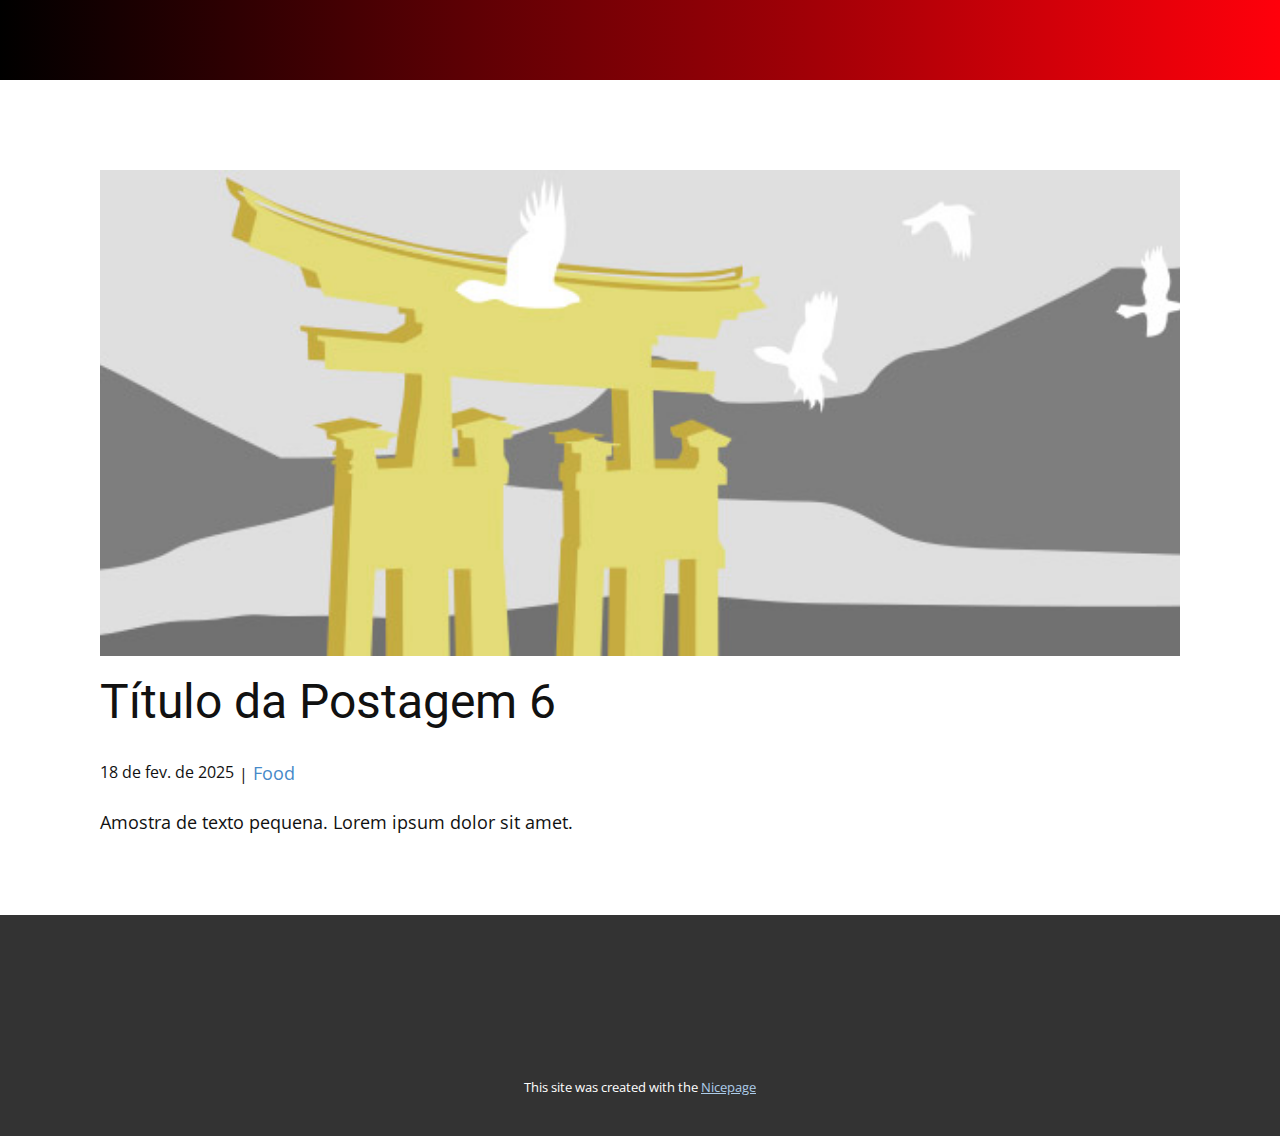
<file: blog/post-5.html>
<!DOCTYPE html>
<html style="font-size: 16px;" lang="pt"><head>
    <meta name="viewport" content="width=device-width, initial-scale=1.0">
    <meta charset="utf-8">
    <meta name="keywords" content="Título da Postagem 1">
    <meta name="description" content="">
    <title>Título da Postagem 6</title>
    <link rel="stylesheet" href="../nicepage.css" media="screen">
<link rel="stylesheet" href="../Post-Template.css" media="screen">
    <script class="u-script" type="text/javascript" src="../jquery.js" defer=""></script>
    <script class="u-script" type="text/javascript" src="../nicepage.js" defer=""></script>
    <meta name="generator" content="Nicepage 7.4.4, nicepage.com">
    
    
    
    <link id="u-theme-google-font" rel="stylesheet" href="https://fonts.googleapis.com/css?family=Roboto:100,100i,300,300i,400,400i,500,500i,700,700i,900,900i|Open+Sans:300,300i,400,400i,500,500i,600,600i,700,700i,800,800i">
    <script type="application/ld+json">{
		"@context": "http://schema.org",
		"@type": "Organization",
		"name": ""
}</script>
    <meta name="theme-color" content="#478ac9">
  <meta data-intl-tel-input-cdn-path="intlTelInput/"></head>
  <body data-path-to-root="./" data-include-products="false" class="u-body u-xl-mode" data-lang="pt"><header class="u-clearfix u-gradient u-header u-header" id="header"><div class="u-clearfix u-sheet u-sheet-1"></div></header>
    <section class="u-align-center u-clearfix u-section-1" id="block-1">
      <div class="u-clearfix u-sheet u-valign-middle-md u-valign-middle-sm u-valign-middle-xs u-sheet-1"><!--post_details--><!--post_details_options_json--><!--{"source":""}--><!--/post_details_options_json--><!--blog_post-->
        <div class="u-container-style u-expanded-width u-post-details u-post-details-1">
          <div class="u-container-layout u-valign-middle u-container-layout-1"><!--blog_post_image-->
            <img alt="" class="u-blog-control u-expanded-width u-image u-image-default u-image-1" src="../images/8ad73f3c.jpeg"><!--/blog_post_image--><!--blog_post_header-->
            <h2 class="u-blog-control u-text u-text-1">Título da Postagem 6</h2><!--/blog_post_header--><!--blog_post_metadata-->
            <div class="u-blog-control u-metadata u-metadata-1"><!--blog_post_metadata_date-->
              <span class="u-meta-date u-meta-icon">18 de fev. de 2025</span><!--/blog_post_metadata_date--><!--blog_post_metadata_category-->
              <span class="u-meta-category u-meta-icon"><a href="../blog/blog.html#/blog-1///1">Food</a></span><!--/blog_post_metadata_category--><!--blog_post_metadata_comments-->
              <!--/blog_post_metadata_comments-->
            </div><!--/blog_post_metadata--><!--blog_post_content-->
            <div class="u-align-justify u-blog-control u-post-content u-text u-text-2 fr-view">
  <p>Amostra de texto pequena. Lorem ipsum dolor sit amet.</p>
  </div><!--/blog_post_content-->
          </div>
        </div><!--/blog_post--><!--/post_details-->
      </div>
    </section>
    
    
    
    <footer class="u-align-center u-clearfix u-container-align-center u-footer u-grey-80 u-footer" id="footer"><div class="u-clearfix u-sheet u-sheet-1"></div></footer>
    <section class="u-backlink u-clearfix u-grey-80">
      <p class="u-text">
        <span>This site was created with the </span>
        <a class="u-link" href="https://nicepage.com/" target="_blank" rel="nofollow">
          <span>Nicepage</span>
        </a>
      </p>
    </section>
  
</body></html>
</file>
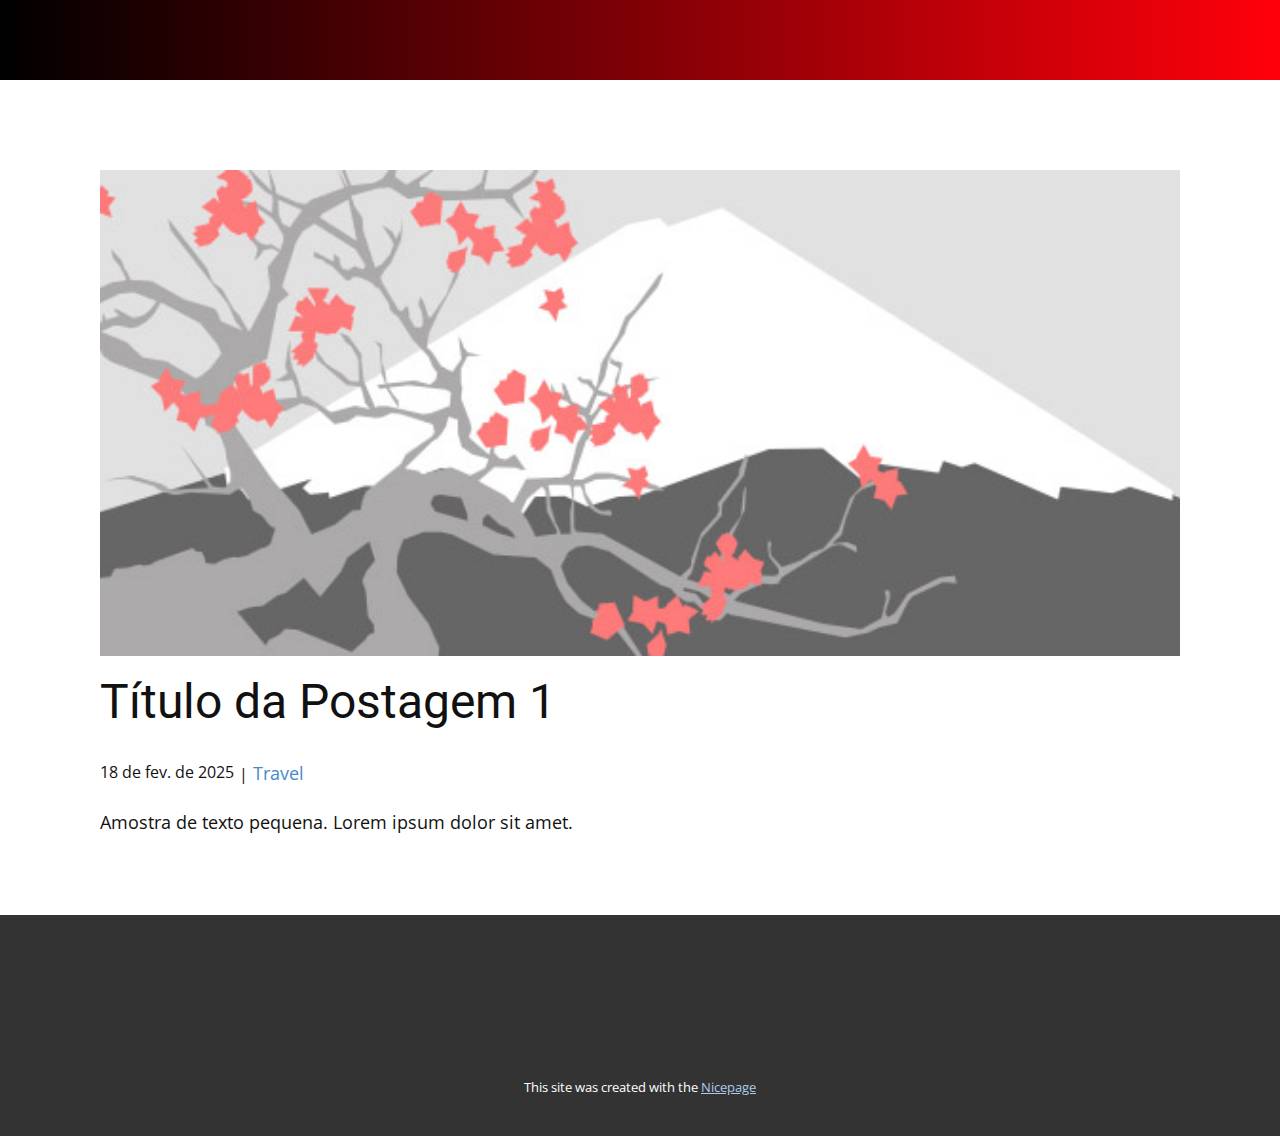
<file: blog/post.html>
<!DOCTYPE html>
<html style="font-size: 16px;" lang="pt"><head>
    <meta name="viewport" content="width=device-width, initial-scale=1.0">
    <meta charset="utf-8">
    <meta name="keywords" content="Título da Postagem 1">
    <meta name="description" content="">
    <title>Título da Postagem 1</title>
    <link rel="stylesheet" href="../nicepage.css" media="screen">
<link rel="stylesheet" href="../Post-Template.css" media="screen">
    <script class="u-script" type="text/javascript" src="../jquery.js" defer=""></script>
    <script class="u-script" type="text/javascript" src="../nicepage.js" defer=""></script>
    <meta name="generator" content="Nicepage 7.4.4, nicepage.com">
    
    
    
    <link id="u-theme-google-font" rel="stylesheet" href="https://fonts.googleapis.com/css?family=Roboto:100,100i,300,300i,400,400i,500,500i,700,700i,900,900i|Open+Sans:300,300i,400,400i,500,500i,600,600i,700,700i,800,800i">
    <script type="application/ld+json">{
		"@context": "http://schema.org",
		"@type": "Organization",
		"name": ""
}</script>
    <meta name="theme-color" content="#478ac9">
  <meta data-intl-tel-input-cdn-path="intlTelInput/"></head>
  <body data-path-to-root="./" data-include-products="false" class="u-body u-xl-mode" data-lang="pt"><header class="u-clearfix u-gradient u-header u-header" id="header"><div class="u-clearfix u-sheet u-sheet-1"></div></header>
    <section class="u-align-center u-clearfix u-section-1" id="block-1">
      <div class="u-clearfix u-sheet u-valign-middle-md u-valign-middle-sm u-valign-middle-xs u-sheet-1"><!--post_details--><!--post_details_options_json--><!--{"source":""}--><!--/post_details_options_json--><!--blog_post-->
        <div class="u-container-style u-expanded-width u-post-details u-post-details-1">
          <div class="u-container-layout u-valign-middle u-container-layout-1"><!--blog_post_image-->
            <img alt="" class="u-blog-control u-expanded-width u-image u-image-default u-image-1" src="../images/0fd3416c.jpeg"><!--/blog_post_image--><!--blog_post_header-->
            <h2 class="u-blog-control u-text u-text-1">Título da Postagem 1</h2><!--/blog_post_header--><!--blog_post_metadata-->
            <div class="u-blog-control u-metadata u-metadata-1"><!--blog_post_metadata_date-->
              <span class="u-meta-date u-meta-icon">18 de fev. de 2025</span><!--/blog_post_metadata_date--><!--blog_post_metadata_category-->
              <span class="u-meta-category u-meta-icon"><a href="../blog/blog.html#/blog-1///2">Travel</a></span><!--/blog_post_metadata_category--><!--blog_post_metadata_comments-->
              <!--/blog_post_metadata_comments-->
            </div><!--/blog_post_metadata--><!--blog_post_content-->
            <div class="u-align-justify u-blog-control u-post-content u-text u-text-2 fr-view">
  <p>Amostra de texto pequena. Lorem ipsum dolor sit amet.</p>
  </div><!--/blog_post_content-->
          </div>
        </div><!--/blog_post--><!--/post_details-->
      </div>
    </section>
    
    
    
    <footer class="u-align-center u-clearfix u-container-align-center u-footer u-grey-80 u-footer" id="footer"><div class="u-clearfix u-sheet u-sheet-1"></div></footer>
    <section class="u-backlink u-clearfix u-grey-80">
      <p class="u-text">
        <span>This site was created with the </span>
        <a class="u-link" href="https://nicepage.com/" target="_blank" rel="nofollow">
          <span>Nicepage</span>
        </a>
      </p>
    </section>
  
</body></html>
</file>
